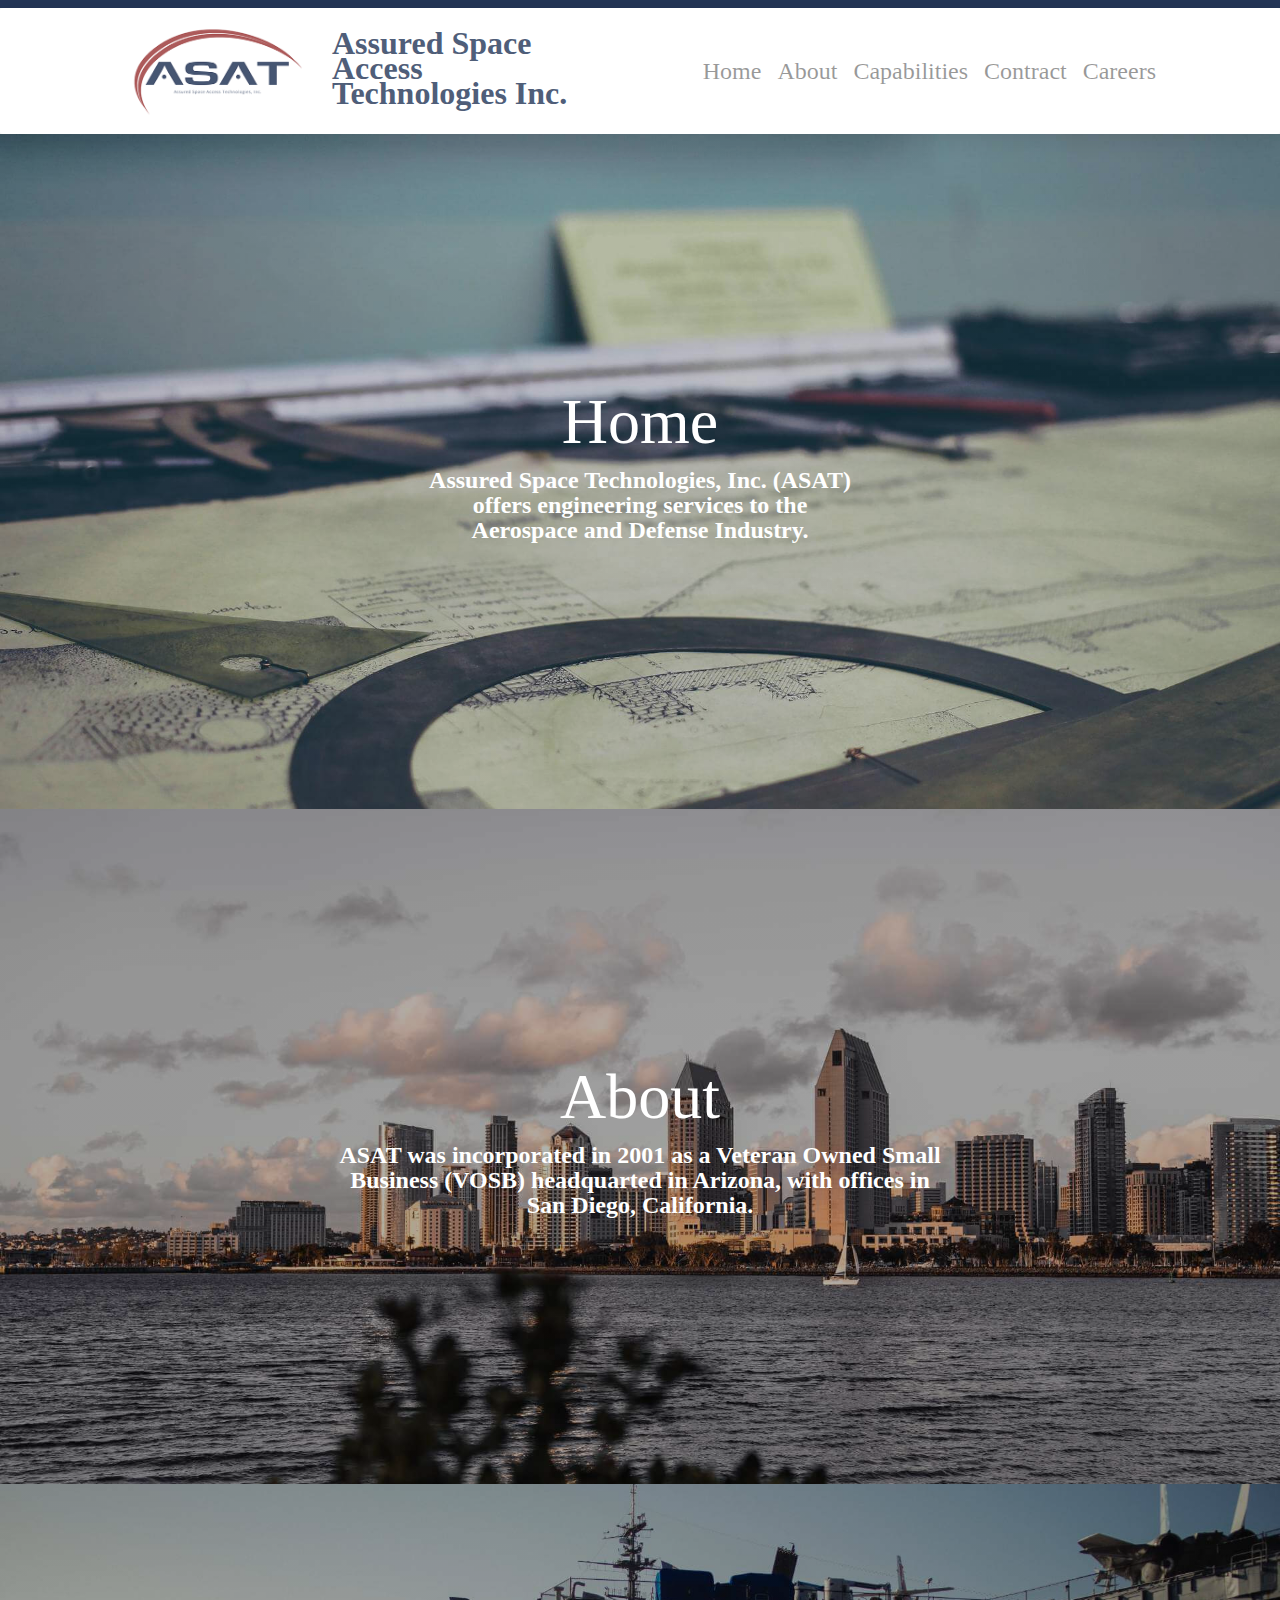
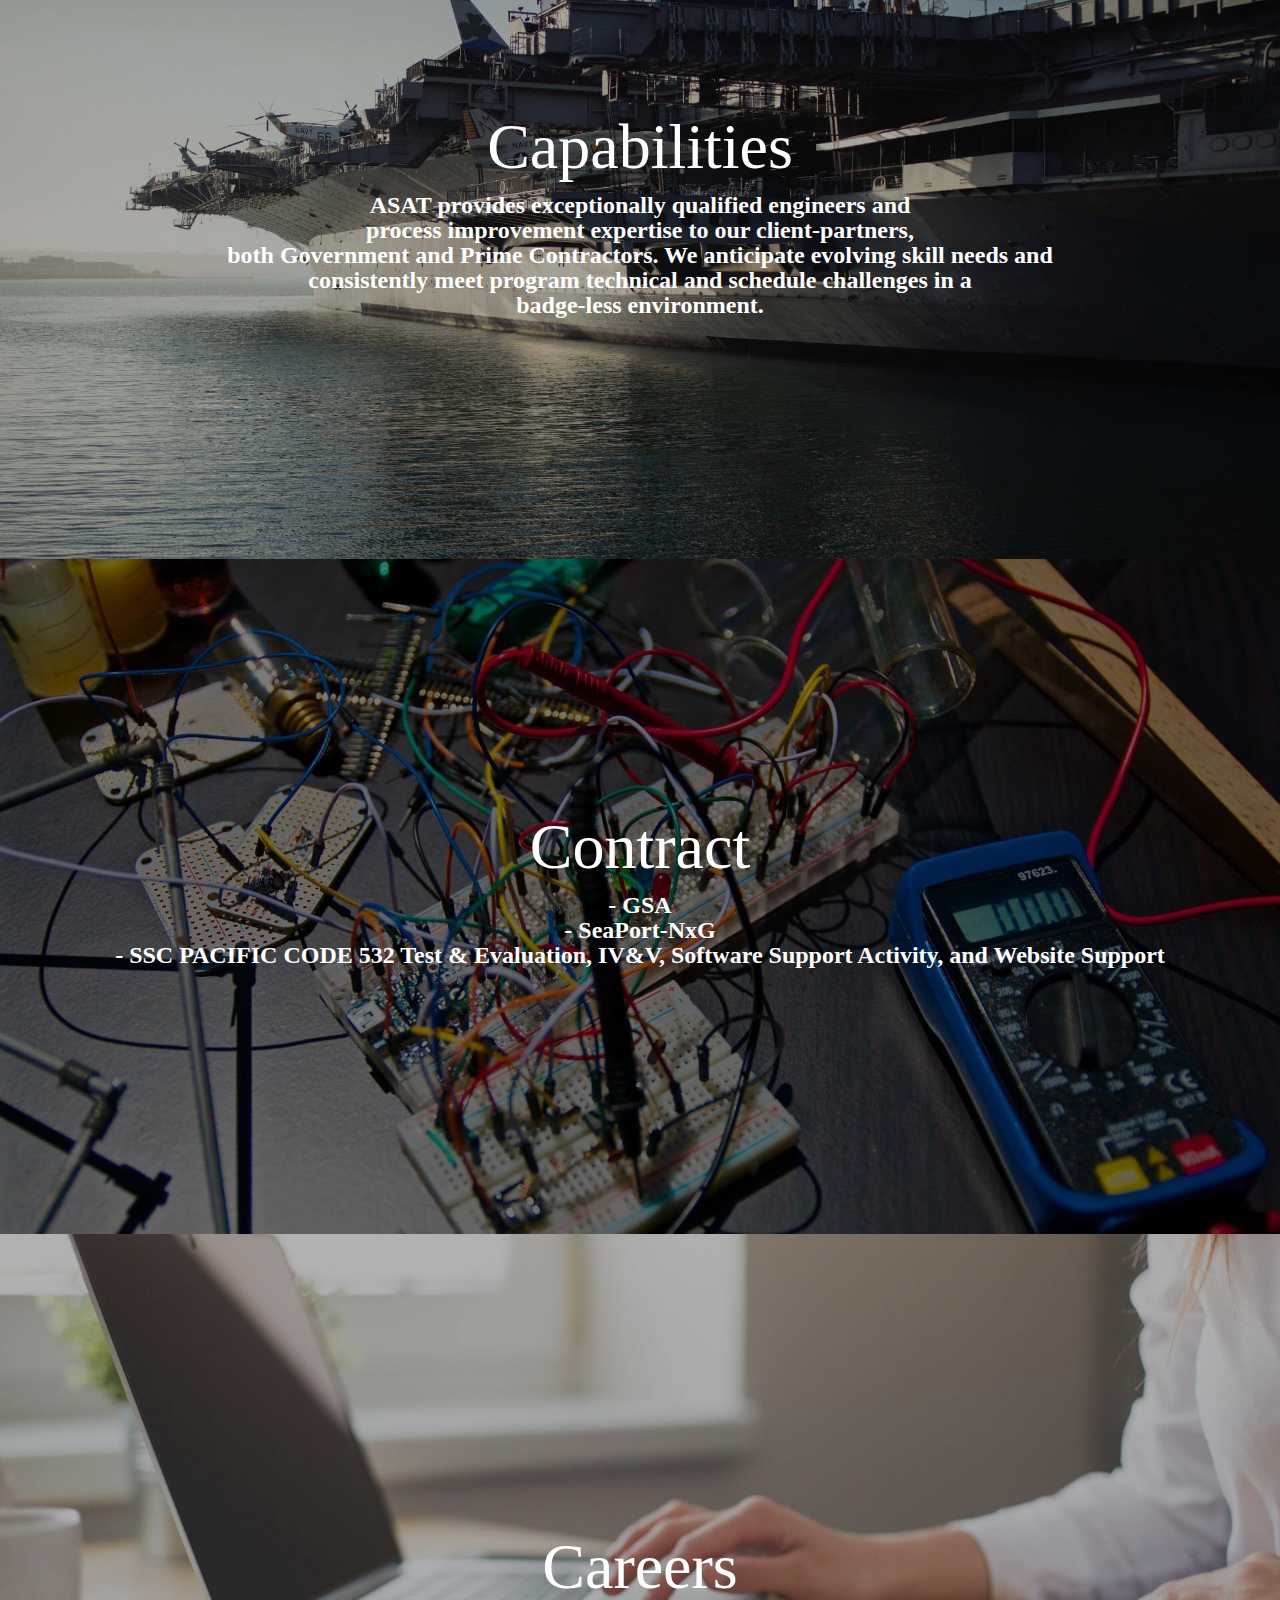
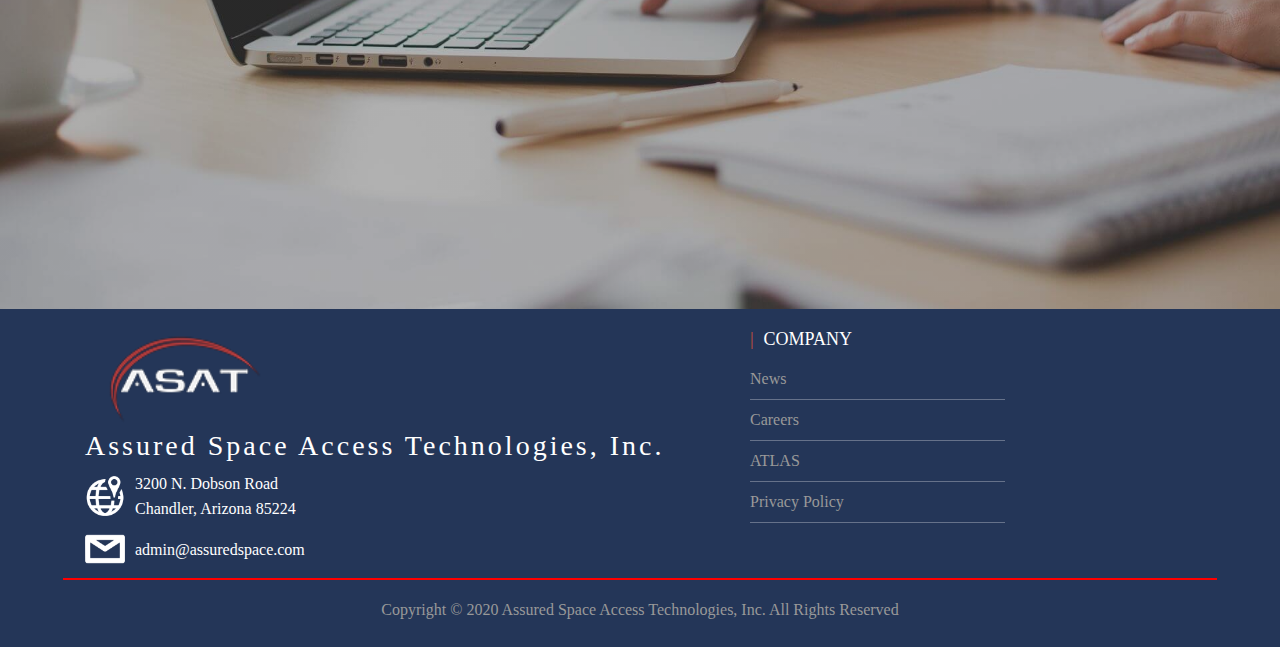
<file: index.html>
<!DOCTYPE html>
<html lang="en">
<head>
  <meta charset="UTF-8">
  <meta name="viewport" content="width=device-width, initial-scale=1.0">
  <meta http-equiv="X-UA-Compatible" content="ie=edge">
  <meta name="description" content="Assured Space Technologies, Inc. Aerospace and Defense Industry">
  <link rel="icon" type="image" href="./favicon.ico" >
  <link rel="stylesheet" href="https://stackpath.bootstrapcdn.com/bootstrap/4.3.1/css/bootstrap.min.css" integrity="sha384-ggOyR0iXCbMQv3Xipma34MD+dH/1fQ784/j6cY/iJTQUOhcWr7x9JvoRxT2MZw1T" crossorigin="anonymous">
  <link href="https://fonts.googleapis.com/css?family=Open+Sans+Condensed:300,700&display=swap" rel="stylesheet">
  <link rel="stylesheet" type="text/css" href="index.css" >
  <link href="https://fonts.googleapis.com/css?family=Alegreya+Sans&display=swap" rel="stylesheet">
  <title>Home | Assured Space Access Technologies Inc.</title>
</head>
<body>
  <!-- Navbar -->
  <hr class="hr-header">
  <nav class="navbar navbar-expand-lg navbar-light">
    <a class="navbar-brand" href="#">
      <img src="asat 2015.png" width="200px" height="100%" class="d-inline-block align-top" alt="asat-logo">
    </a>
    <p class="company-name">Assured Space Access Technologies Inc.</p>
      <button class="navbar-toggler" type="button" data-toggle="collapse" data-target="#navbarText" aria-controls="navbarText" aria-expanded="false" aria-label="Toggle navigation">
        <span class="navbar-toggler-icon"></span>
      </button>
      <div class="collapse navbar-collapse" id="navbarText">
        <ul class="navbar-nav ml-auto">
          <li class="nav-item">
            <a class="nav-link" href="./index.html">Home <span class="sr-only">(current)</span></a>
          </li>
          <li class="nav-item">
            <a class="nav-link" href="./about.html">About</a>
          </li>
          <li class="nav-item">
            <a class="nav-link" href="./capabilities.html">Capabilities</a>
          </li>
          <li class="nav-item">
            <a class="nav-link" href="./contracts.html">Contract</a>
          </li>
          <li class="nav-item">
            <a class="nav-link" href="./careers.html">Careers</a>
          </li>
        </ul>
      </div>
  </nav>
  <!-- Landing Page -->
  <section class="home">
    <a href="./index.html"><h1 class="title">Home</h1></a>
    <p>
      Assured Space Technologies, Inc.
      (ASAT) <br> offers engineering services to the <br>
      Aerospace and Defense Industry.
    </p>
  </section>
  <section class="about">
    <a href="./about.html"><h1>About</h1></a>
    <p>
      ASAT was incorporated in 2001 as a Veteran Owned Small <br>
      Business (VOSB) headquarted in Arizona, with offices in <br>
      San Diego, California.
    </p>
  </section>
  <section class="capabilities">
    <a href="./capabilities.html"><h1>Capabilities</h1></a>
    <p>
      ASAT provides exceptionally qualified engineers and <br>
      process improvement expertise to our client-partners, <br>
      both Government and Prime Contractors. We anticipate evolving skill needs and <br>
      consistently meet program technical and schedule challenges in a <br>
      badge-less environment.
    </p>
  </section>
  <section class="contracts">
    <a href="./contracts.html"><h1>Contract</h1></a>
    <p>
      - GSA <br>
      - SeaPort-NxG <br>
      - SSC PACIFIC CODE 532 Test & Evaluation, IV&V, Software Support Activity, and Website Support
    </p>
  </section>
  <section class="careers">
    <a href="./careers.html"><h1>Careers</h1></a>
  </section>
  <!-- Footer -->
  <footer>
    <div class="footer-top">
      <div class="container">
        <div class="row">
          <div class="col-md-7 col-sm-6 col-xs-12 segment-one">
            <img src="asat_2015-layer 1.png" width="200px" height="100px" class="d-inline-block align-top" alt="alternate-asat-logo">
            <h3>Assured Space Access Technologies, Inc.</h3>
            <p class="address"> 
              <img class="location" src="./worldwide-location-128.png" alt="location">3200 N. Dobson Road
              <br>
              Chandler, Arizona 85224
            </p>
            <p> 
              <img class="envelope" src="./email-12-128.png" alt="email"> admin@assuredspace.com
            </p>
          </div>
          <div class="col-md-3 col-sm-6 col-xs-12 segment-two">
              <h2>Company</h2>
              <ul>
                <li><a href="./news.html">News</a></li>
                <li><a href="./careers.html">Careers</a></li>
                <li><a href="https://www.atlasground.com/">ATLAS</a></li>
                <li><a href="./privacypolicy.html">Privacy Policy</a></li>
              </ul>
          </div>
          <!-- <div class="col-md-2 col-sm-6 col-xs-12 segment-three">
            <p>Please follow us at the following links.</p>
            <a href="https://www.facebook.com/assuredspace/"><img class="facebook" src="./facebook-3-128.png" alt="facebook"></a>
            <a href=""><img class="instagram-icon" src="./instagram-3-128.png" alt="instagram"> </a>
            <a href="https://www.linkedin.com/company/assured-space-access-technologies-inc/"><img class="linkedin-icon" src="./linkedin-3-128.png" alt="linkedin"></a>
          </div> -->
        </div>
      </div>
      <hr>
        <h6>Copyright &copy 2020 Assured Space Access Technologies, Inc. All Rights Reserved</h6>
    </div>
  </footer>
  <!-- Bootstrap Links -->
  <script src="https://code.jquery.com/jquery-3.3.1.slim.min.js" integrity="sha384-q8i/X+965DzO0rT7abK41JStQIAqVgRVzpbzo5smXKp4YfRvH+8abtTE1Pi6jizo" crossorigin="anonymous"></script>
  <script src="https://cdnjs.cloudflare.com/ajax/libs/popper.js/1.14.7/umd/popper.min.js" integrity="sha384-UO2eT0CpHqdSJQ6hJty5KVphtPhzWj9WO1clHTMGa3JDZwrnQq4sF86dIHNDz0W1" crossorigin="anonymous"></script>
  <script src="https://stackpath.bootstrapcdn.com/bootstrap/4.3.1/js/bootstrap.min.js" integrity="sha384-JjSmVgyd0p3pXB1rRibZUAYoIIy6OrQ6VrjIEaFf/nJGzIxFDsf4x0xIM+B07jRM" crossorigin="anonymous"></script>
</body>
</html>
</file>
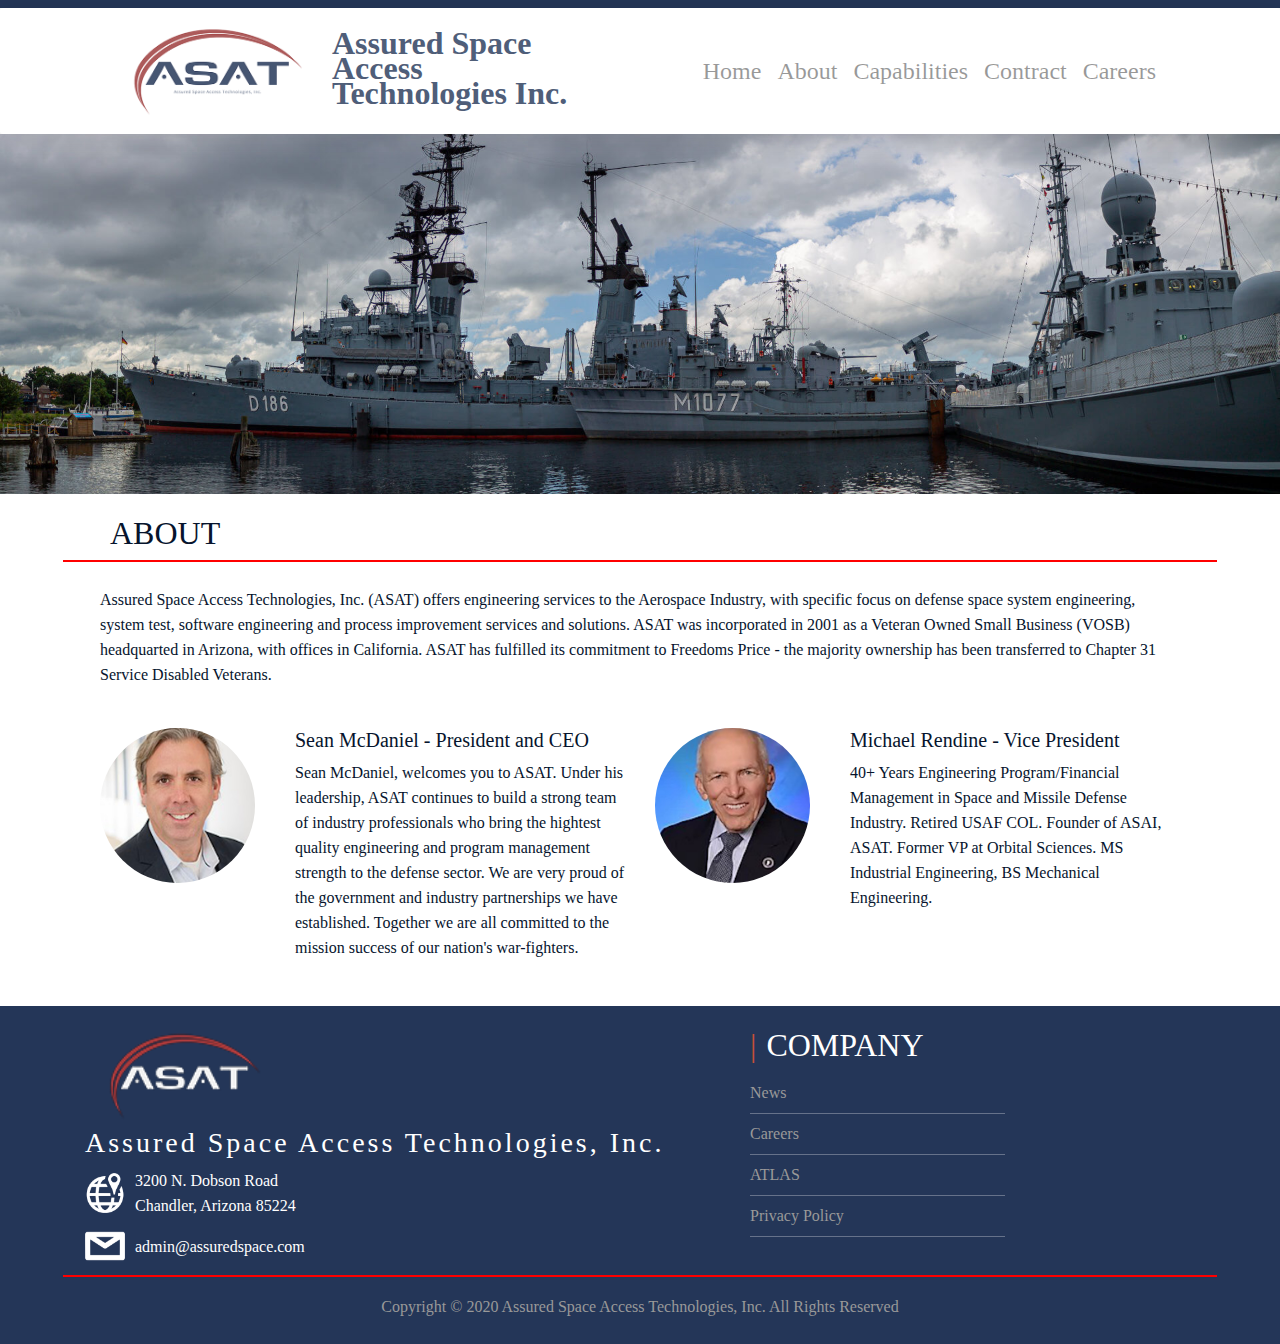
<file: about.html>
<!DOCTYPE html>
<html lang="en">
<head>
  <meta charset="UTF-8">
  <meta name="viewport" content="width=device-width, initial-scale=1.0">
  <meta http-equiv="X-UA-Compatible" content="ie=edge">
  <meta name="about" content="ASAT was incorporated in 2001 as a Veteran Owned Small Business">
  <link rel="icon" type="image" href="./favicon.ico" >
  <link rel="stylesheet" href="https://stackpath.bootstrapcdn.com/bootstrap/4.3.1/css/bootstrap.min.css" integrity="sha384-ggOyR0iXCbMQv3Xipma34MD+dH/1fQ784/j6cY/iJTQUOhcWr7x9JvoRxT2MZw1T" crossorigin="anonymous">
  <link rel="stylesheet" href="./about.css">
  <link href="https://fonts.googleapis.com/css?family=Alegreya+Sans:300,400,500,700&display=swap" rel="stylesheet">  
  <title>About | ASAT</title>
</head>
<body>
  <hr class="hr-header">
  <nav class="navbar navbar-expand-lg navbar-light">
      <a class="navbar-brand" href="#">
        <img src="asat 2015.png" width="200px" height="100%" class="d-inline-block align-top" alt="asat-logo">
      </a>
      <p class="company-name">Assured Space Access Technologies Inc.</p>
        <button class="navbar-toggler" type="button" data-toggle="collapse" data-target="#navbarText" aria-controls="navbarText" aria-expanded="false" aria-label="Toggle navigation">
          <span class="navbar-toggler-icon"></span>
        </button>
        <div class="collapse navbar-collapse" id="navbarText">
          <ul class="navbar-nav ml-auto">
            <li class="nav-item">
              <a class="nav-link" href="./index.html">Home <span class="sr-only">(current)</span></a>
            </li>
            <li class="nav-item">
              <a class="nav-link" href="./about.html">About</a>
            </li>
            <li class="nav-item">
              <a class="nav-link" href="./capabilities.html">Capabilities</a>
            </li>
            <li class="nav-item">
              <a class="nav-link" href="./contracts.html">Contract</a>
            </li>
            <li class="nav-item">
              <a class="nav-link" href="./careers.html">Careers</a>
            </li>
          </ul>
          
        </div>
  </nav>

  <section id="top-photo">
   
  </section>
    <div class="row row-one">
      <div class="col">
        <h2 class="title">ABOUT</h2>
      </div>
    </div>
    <hr>
    <div class="row row-two">
      <div class="col">
        <p class="history">
          Assured Space Access Technologies, Inc. (ASAT) offers engineering services to the Aerospace Industry, with specific focus on defense space system engineering, system test, software engineering and process improvement services and solutions.
      
        
          ASAT was incorporated in 2001 as a Veteran Owned Small Business (VOSB) headquarted in Arizona, with offices in California. ASAT has fulfilled its commitment to Freedoms Price - the majority ownership has been transferred to Chapter 31 Service Disabled Veterans.
        </p>
      </div>
    </div>
  
    <div class="row image-row">
      <div class="col col-md-2">
        <img src="./sean-mcdaniels-web.jpg" alt="sean-mcdaniel" class="ceo img-fluid">

      </div>
      <div class="col col-md-4">
        <h5 class="title">Sean McDaniel - President and CEO</h5>
        <p class="bio">
          Sean McDaniel, welcomes you to ASAT. Under his leadership, ASAT continues to build a strong team of industry professionals who bring the hightest quality engineering and program management strength to the defense sector. We are very proud of the government and industry partnerships we have established. Together we are all committed to the mission success of our nation's war-fighters.
        </p>
      </div>
      <div class="col col-md-2">
        <img src="./mike-rendine-web.jpg" alt="michael-rendine" class="vp img-fluid">
      </div>
      <div class="col col-md-4">
        <h5 class="title">Michael Rendine - Vice President</h5>
        <p class="bio">
          40+ Years Engineering Program/Financial Management in Space and Missile Defense Industry. Retired USAF COL. Founder of ASAI, ASAT. Former VP at Orbital Sciences. MS Industrial Engineering, BS Mechanical Engineering.
        </p>
      </div>
    </div>
  </div>
  <!-- Footer -->
  <footer>
    <div class="footer-top">
      <div class="container">
        <div class="row">
          <div class="col-md-7 col-sm-6 col-xs-12 segment-one">
            <img src="asat_2015-layer 1.png" width="200px" height="100px" class="d-inline-block align-top" alt="alternate-asat-logo">
            <h3>Assured Space Access Technologies, Inc.</h3>
            <p class="address"> 
              <img class="location" src="./worldwide-location-128.png" alt="location">3200 N. Dobson Road
              <br>
              Chandler, Arizona 85224
            </p>
            <p> 
              <img class="envelope" src="./email-12-128.png" alt="email"> admin@assuredspace.com
            </p>
          </div>
          <div class="col-md-3 col-sm-6 col-xs-12 segment-two">
              <h2>Company</h2>
              <ul>
                <li><a href="./news.html">News</a></li>
                <li><a href="./careers.html">Careers</a></li>
                <li><a href="https://www.atlasground.com/">ATLAS</a></li>
                <li><a href="./privacypolicy.html">Privacy Policy</a></li>
              </ul>
          </div>
          <!-- <div class="col-md-2 col-sm-6 col-xs-12 segment-three">
            <p>Please follow us at the following links.</p>
            <a href="https://www.facebook.com/assuredspace/"><img class="fb-icon" src="./facebook-3-128.png" alt="facebook"></a>
            <a href=""><img class="instagram-icon" src="./instagram-3-128.png" alt="instagram"> </a>
            <a href="https://www.linkedin.com/company/assured-space-access-technologies-inc/"><img class="linkedin-icon" src="./linkedin-3-128.png" alt="linkedin"></a>
          </div> -->
        </div>
      </div>
      <hr>
        <h6>Copyright &copy 2020 Assured Space Access Technologies, Inc. All Rights Reserved</h6>
    </div>
  </footer>

  <script src="https://code.jquery.com/jquery-3.3.1.slim.min.js" integrity="sha384-q8i/X+965DzO0rT7abK41JStQIAqVgRVzpbzo5smXKp4YfRvH+8abtTE1Pi6jizo" crossorigin="anonymous"></script>
  <script src="https://cdnjs.cloudflare.com/ajax/libs/popper.js/1.14.7/umd/popper.min.js" integrity="sha384-UO2eT0CpHqdSJQ6hJty5KVphtPhzWj9WO1clHTMGa3JDZwrnQq4sF86dIHNDz0W1" crossorigin="anonymous"></script>
  <script src="https://stackpath.bootstrapcdn.com/bootstrap/4.3.1/js/bootstrap.min.js" integrity="sha384-JjSmVgyd0p3pXB1rRibZUAYoIIy6OrQ6VrjIEaFf/nJGzIxFDsf4x0xIM+B07jRM" crossorigin="anonymous"></script>
</body>
</html>
</file>
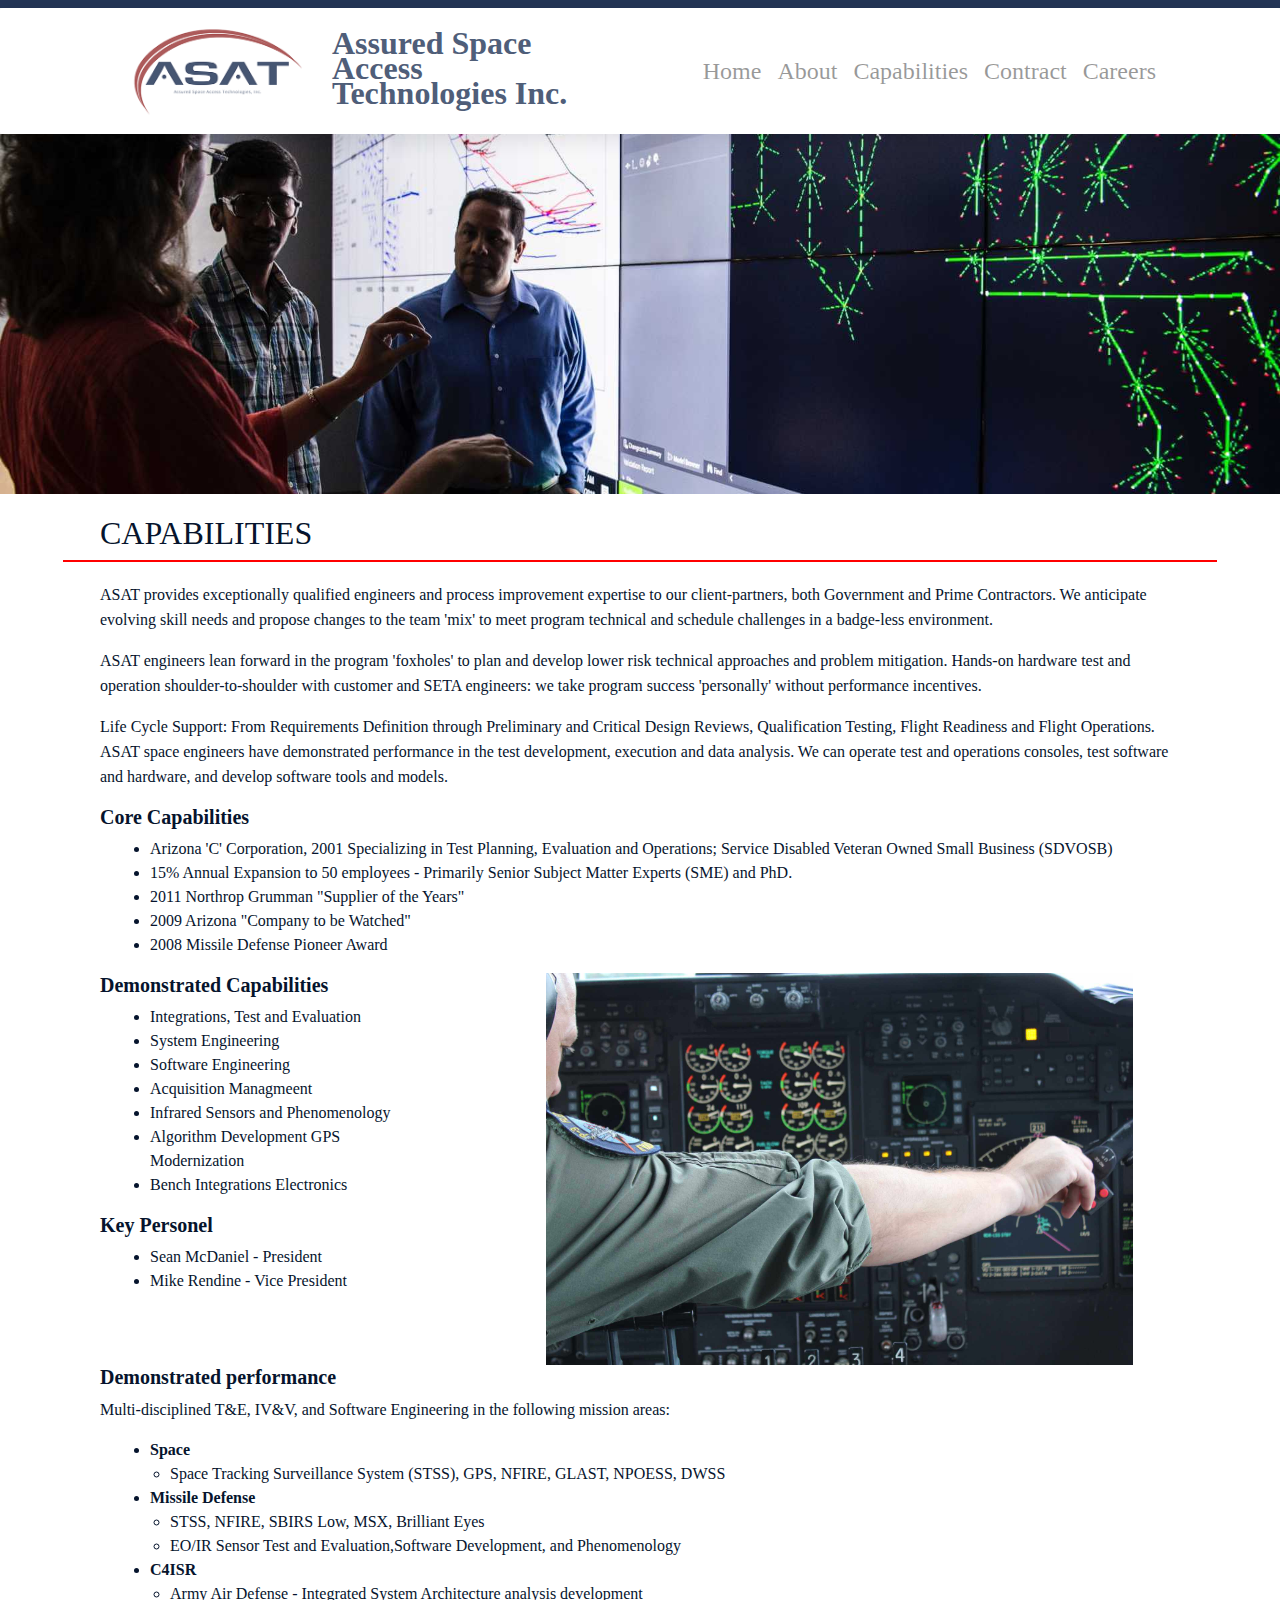
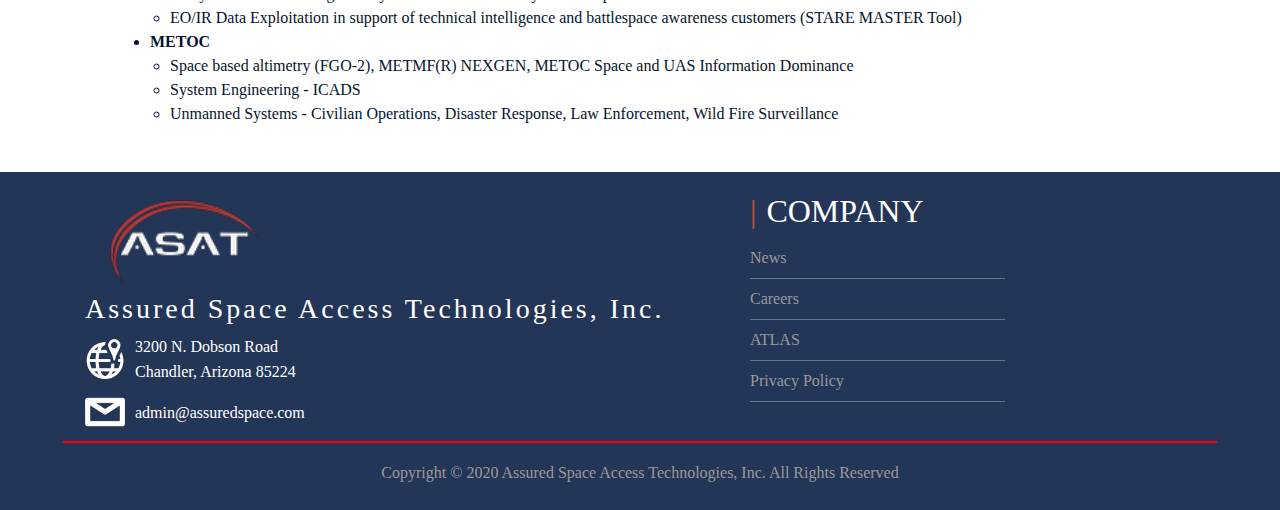
<file: capabilities.html>
<!DOCTYPE html>
<html lang="en">
<head>
  <meta charset="UTF-8">
  <meta name="viewport" content="width=device-width, initial-scale=1.0">
  <meta http-equiv="X-UA-Compatible" content="ie=edge">
  <meta name="capabilities" content="ASAT provides engineers and process improvement to Government">
  <link rel="icon" type="image" href="./favicon.ico" >
  <link rel="stylesheet" href="https://stackpath.bootstrapcdn.com/bootstrap/4.3.1/css/bootstrap.min.css" integrity="sha384-ggOyR0iXCbMQv3Xipma34MD+dH/1fQ784/j6cY/iJTQUOhcWr7x9JvoRxT2MZw1T" crossorigin="anonymous">
  <link rel="stylesheet" href="./capabilities.css">
  <link href="https://fonts.googleapis.com/css?family=Alegreya+Sans:300,400,500,700&display=swap" rel="stylesheet">  
  <title>Capabilities | ASAT</title>
</head>
<body>
  <hr class="hr-header">
  <nav class="navbar navbar-expand-lg navbar-light">
      <a class="navbar-brand" href="#">
        <img src="asat 2015.png" width="200px" height="100%" class="d-inline-block align-top" alt="asat-logo">
      </a>
      <p class="company-name">Assured Space Access Technologies Inc.</p>
        <button class="navbar-toggler" type="button" data-toggle="collapse" data-target="#navbarText" aria-controls="navbarText" aria-expanded="false" aria-label="Toggle navigation">
          <span class="navbar-toggler-icon"></span>
        </button>
        <div class="collapse navbar-collapse" id="navbarText">
          <ul class="navbar-nav ml-auto">
            <li class="nav-item">
              <a class="nav-link" href="./index.html">Home <span class="sr-only">(current)</span></a>
            </li>
            <li class="nav-item">
              <a class="nav-link" href="./about.html">About</a>
            </li>
            <li class="nav-item">
              <a class="nav-link" href="./capabilities.html">Capabilities</a>
            </li>
            <li class="nav-item">
              <a class="nav-link" href="./contracts.html">Contract</a>
            </li>
            <li class="nav-item">
              <a class="nav-link" href="./careers.html">Careers</a>
            </li>
          </ul>
          
        </div>
  </nav>

  <section id="top-photo">
   
  </section>
  
  <div class="row row-one">
    <div class="col">
      <h2 class="title">CAPABILITIES</h2>
    </div>
  </div>
  <hr>
  <div class="row row-two">
    <div class="col description">
      <p class="capabilities">
        ASAT provides exceptionally qualified engineers and process improvement expertise to our client-partners, both Government and Prime Contractors. We anticipate evolving skill needs and propose changes to the team 'mix' to meet program technical and schedule challenges in a badge-less environment.
      </p>
      <p class="capabilities">
        ASAT engineers lean forward in the program 'foxholes' to plan and develop lower risk technical approaches and problem mitigation. Hands-on hardware test and operation shoulder-to-shoulder with customer and SETA engineers: we take program success 'personally' without performance incentives.     
      </p>
      <p class="capabilities">
        Life Cycle Support: From Requirements Definition through Preliminary and Critical Design Reviews, Qualification Testing, Flight Readiness and Flight Operations. ASAT space engineers have demonstrated performance in the test development, execution and data analysis. We can operate test and operations consoles, test software and hardware, and develop software tools and models.      
      </p>
    </div>
  </div>
      
   
  <div class="row">
    <div class="col">
      <h5 class="subtitle"><strong>Core Capabilities</strong></h5>
      <h4 class=></h4>
        <ul class="listed-items">
          <li>Arizona 'C' Corporation, 2001 Specializing in Test Planning, Evaluation and Operations; Service Disabled Veteran Owned Small Business (SDVOSB)</li>
          <li>15% Annual Expansion to 50 employees - Primarily Senior Subject Matter Experts (SME) and PhD.</li>
          <li>2011 Northrop Grumman "Supplier of the Years"</li>
          <li>2009 Arizona "Company to be Watched"</li>
          <li> 2008 Missile Defense Pioneer Award</li>
        </ul>
    </div>
  </div>
  <div class="row capabilities-row">
    <div class="col-5">
        <h5 class="subtitle"><strong>Demonstrated Capabilities</strong></h5>
        <ul class="listed-items">
          <li>Integrations, Test and Evaluation</li>
          <li>System Engineering</li>
          <li>Software Engineering</li>
          <li>Acquisition Managmeent</li>
          <li>Infrared Sensors and Phenomenology</li>
          <li>Algorithm Development GPS Modernization</li>
          <li>Bench Integrations Electronics</li>
        </ul>
        <h5 class="subtitle"><strong>Key Personel</strong></h5>
          <ul class="listed-items">
            <li>Sean McDaniel - President</li>
            <li>Mike Rendine - Vice President</li>
          </ul>
    </div>
    <div class="col-7">
      <img src="./capabilities-body.jpg" alt="cockpit" class="side-photo img-fluid">
    </div>
  </div>  
  
  
  <div class="row last-row">
    <div class="col">
        <h5 class="subtitle"><strong>Demonstrated performance</strong></h5>
  
      <p class="sub-capabilities">Multi-disciplined T&E, IV&V, and Software Engineering in the following mission areas:</p>
      <ul class="listed-items">
        <li><strong>Space</strong></li>
          <ul class="nested-list">
            <li>Space Tracking Surveillance System (STSS), GPS, NFIRE, GLAST, NPOESS, DWSS</li>
          </ul>
        <li><strong>Missile Defense</strong></li>
          <ul class="nested-list">
            <li>STSS, NFIRE, SBIRS Low, MSX, Brilliant Eyes</li>
            <li>EO/IR Sensor Test and Evaluation,Software Development, and Phenomenology</li>
          </ul>
        <li><strong>C4ISR</strong></li>
          <ul class="nested-list">
            <li>Army Air Defense - Integrated System Architecture analysis development</li>
            <li>EO/IR Data Exploitation in support of technical intelligence and battlespace awareness customers (STARE MASTER Tool)</li>
          </ul>
        <li><strong>METOC</strong></li>
          <ul class="nested-list">
            <li>Space based altimetry (FGO-2), METMF(R) NEXGEN, METOC Space and UAS Information Dominance</li>
            <li>System Engineering - ICADS</li>
            <li>Unmanned Systems - Civilian Operations, Disaster Response, Law Enforcement, Wild Fire Surveillance</li>
          </ul>
      </ul>
    </div>
  </div>
  <!-- Footer -->
  <footer>
    <div class="footer-top">
      <div class="container">
        <div class="row">
          <div class="col-md-7 col-sm-6 col-xs-12 segment-one">
            <img src="asat_2015-layer 1.png" width="200px" height="100px" class="d-inline-block align-top" alt="alternate-asat-logo">
            <h3>Assured Space Access Technologies, Inc.</h3>
            <p class="address"> 
              <img class="location" src="./worldwide-location-128.png" alt="location">3200 N. Dobson Road
              <br>
              Chandler, Arizona 85224
            </p>
            <p> 
              <img class="envelope" src="./email-12-128.png" alt="email"> admin@assuredspace.com
            </p>
          </div>
          <div class="col-md-3 col-sm-6 col-xs-12 segment-two">
              <h2>Company</h2>
              <ul>
                <li><a href="./news.html">News</a></li>
                <li><a href="./careers.html">Careers</a></li>
                <li><a href="https://www.atlasground.com/">ATLAS</a></li>
                <li><a href="./privacypolicy.html">Privacy Policy</a></li>
              </ul>
          </div>
          <!-- <div class="col-md-2 col-sm-6 col-xs-12 segment-three">
            <p>Please follow us at the following links.</p>
            <a href="https://www.facebook.com/assuredspace/"><img class="fb-icon" src="./facebook-3-128.png" alt="Facebook"></a>
            <a href=""><img class="instagram-icon" src="./instagram-3-128.png" alt="Instagram"> </a>
            <a href="https://www.linkedin.com/company/assured-space-access-technologies-inc/"><img class="linkedin-icon" src="./linkedin-3-128.png" alt="LinkedIn"></a>
          </div> -->
        </div>
      </div>
      <hr>
        <h6>Copyright &copy 2020 Assured Space Access Technologies, Inc. All Rights Reserved</h6>
    </div>
  </footer>

  <script src="https://code.jquery.com/jquery-3.3.1.slim.min.js" integrity="sha384-q8i/X+965DzO0rT7abK41JStQIAqVgRVzpbzo5smXKp4YfRvH+8abtTE1Pi6jizo" crossorigin="anonymous"></script>
  <script src="https://cdnjs.cloudflare.com/ajax/libs/popper.js/1.14.7/umd/popper.min.js" integrity="sha384-UO2eT0CpHqdSJQ6hJty5KVphtPhzWj9WO1clHTMGa3JDZwrnQq4sF86dIHNDz0W1" crossorigin="anonymous"></script>
  <script src="https://stackpath.bootstrapcdn.com/bootstrap/4.3.1/js/bootstrap.min.js" integrity="sha384-JjSmVgyd0p3pXB1rRibZUAYoIIy6OrQ6VrjIEaFf/nJGzIxFDsf4x0xIM+B07jRM" crossorigin="anonymous"></script>
</body>
</html>
</file>
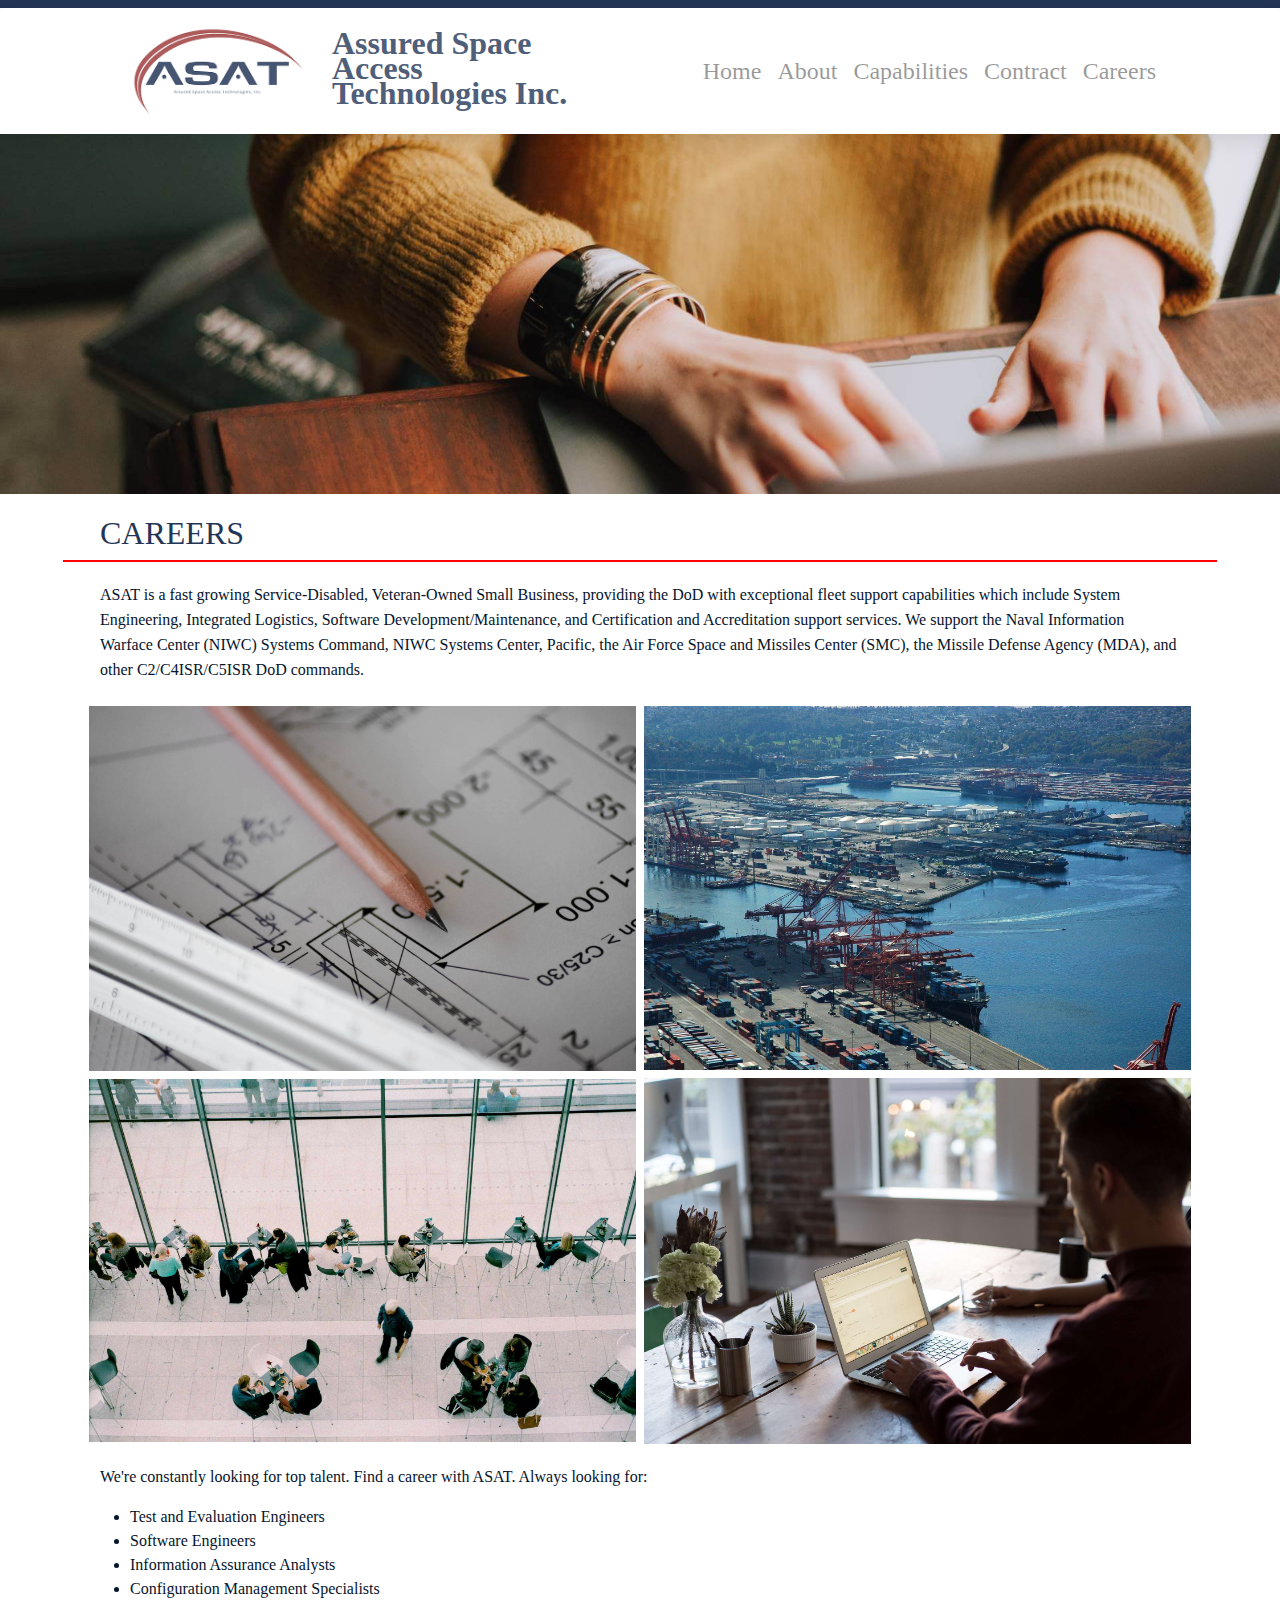
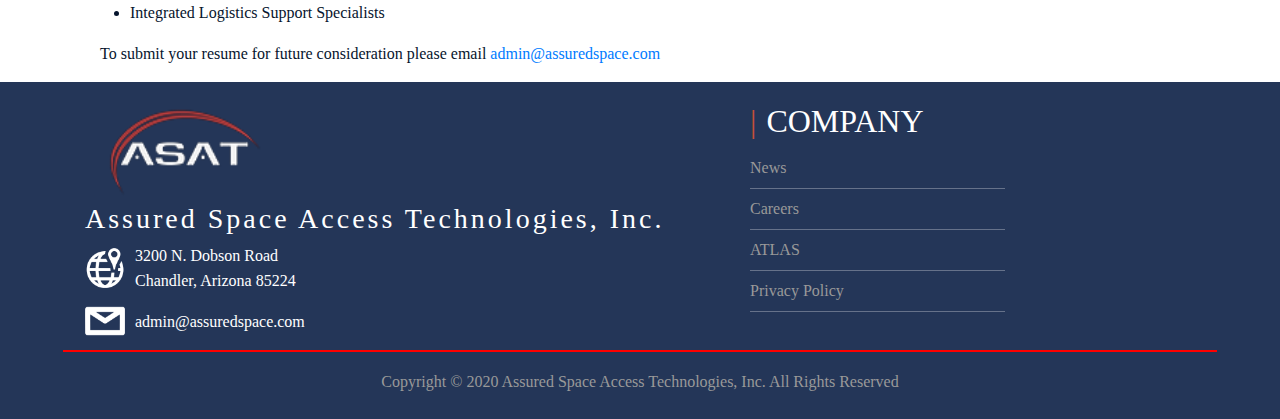
<file: careers.html>
<!DOCTYPE html>
<html lang="en">
<head>
  <meta charset="UTF-8">
  <meta name="viewport" content="width=device-width, initial-scale=1.0">
  <meta http-equiv="X-UA-Compatible" content="ie=edge">
  <meta name="careers" content="Assured Space Technologies, Inc. Aerospace and Defense Industry">
  <link rel="icon" type="image" href="./favicon.ico" >
  <link rel="stylesheet" href="https://stackpath.bootstrapcdn.com/bootstrap/4.3.1/css/bootstrap.min.css" integrity="sha384-ggOyR0iXCbMQv3Xipma34MD+dH/1fQ784/j6cY/iJTQUOhcWr7x9JvoRxT2MZw1T" crossorigin="anonymous">
  <link rel="stylesheet" href="./careers.css">
  <link href="https://fonts.googleapis.com/css?family=Alegreya+Sans:300,400,500,700&display=swap" rel="stylesheet">
  <title>Careers | ASAT</title>
</head>
<body>
  <hr class="hr-header">
  <nav class="navbar navbar-expand-lg navbar-light">
      <a class="navbar-brand" href="#">
        <img src="asat 2015.png" width="200px" height="100%" class="d-inline-block align-top" alt="asat-logo">
      </a>
      <p class="company-name">Assured Space Access Technologies Inc.</p>
        <button class="navbar-toggler" type="button" data-toggle="collapse" data-target="#navbarText" aria-controls="navbarText" aria-expanded="false" aria-label="Toggle navigation">
          <span class="navbar-toggler-icon"></span>
        </button>
        <div class="collapse navbar-collapse" id="navbarText">
          <ul class="navbar-nav ml-auto">
            <li class="nav-item">
              <a class="nav-link" href="./index.html">Home <span class="sr-only">(current)</span></a>
            </li>
            <li class="nav-item">
              <a class="nav-link" href="./about.html">About</a>
            </li>
            <li class="nav-item">
              <a class="nav-link" href="./capabilities.html">Capabilities</a>
            </li>
            <li class="nav-item">
              <a class="nav-link" href="./contracts.html">Contract</a>
            </li>
            <li class="nav-item">
              <a class="nav-link" href="./careers.html">Careers</a>
            </li>
          </ul>
        </div>
  </nav>
  

  <section id="top-photo">
   
  </section>

  <div class="row row-one">
    <div class="col">
      <h2 class="title">CAREERS</h2>
    </div>
  </div>
  <hr>
  <div class="row row-two">
    <div class="col description">
      <p class="careers">
          ASAT is a fast growing Service-Disabled, Veteran-Owned Small Business, providing the DoD with exceptional fleet support capabilities which include System Engineering, Integrated Logistics, Software Development/Maintenance, and Certification and Accreditation support services. We support the Naval Information Warface Center (NIWC) Systems Command, NIWC Systems Center, Pacific, the Air Force Space and Missiles Center (SMC), the Missile Defense Agency (MDA), and other C2/C4ISR/C5ISR DoD commands.
      </p>
    </div>
  </div>
  <div class="row brick-row">
    <div class="col brick-col brick-col-left">
      <img src="./careers-body1.jpg" style="width:100%" alt="" class="jobs">
      <img src="./careers-body2.jpg" alt="" style="width:100%" class="jobs">
    </div>
    <div class="col brick-col brick-col-right">
    <img src="./careers-body3.jpg" alt="" style="width:100%" class="jobs">
    <img src="./careers-body4.jpg" alt="" style="width:100%" class="jobs">
    </div>
  </div>
  <div class="row row-two">
    <div class="col description">
      <p class="careers">
        We're constantly looking for top talent. Find a career with ASAT. Always looking for: 
      </p>
      <ul class="listed-items">
        <li>Test and Evaluation Engineers</li>
        <li>Software Engineers</li>
        <li>Information Assurance Analysts</li>
        <li>Configuration Management Specialists</li>
        <li>Integrated Logistics Support Specialists</li>
      </ul>
      <p class="careers">To submit your resume for future consideration please email <a href = "mailto: admin@assuredspace.com">admin@assuredspace.com</a></p>
      
    </div>
  </div>
  <!-- Footer -->
  <footer>
    <div class="footer-top">
      <div class="container">
        <div class="row">
          <div class="col-md-7 col-sm-6 col-xs-12 segment-one">
            <img src="asat_2015-layer 1.png" width="200px" height="100px" class="d-inline-block align-top" alt="alternate-asat-logo">
            <h3>Assured Space Access Technologies, Inc.</h3>
            <p class="address"> 
              <img class="location" src="./worldwide-location-128.png" alt="location">3200 N. Dobson Road
              <br>
              Chandler, Arizona 85224
            </p>
            <p> 
              <img class="envelope" src="./email-12-128.png" alt="email"> admin@assuredspace.com
            </p>
          </div>
          <div class="col-md-3 col-sm-6 col-xs-12 segment-two">
              <h2>Company</h2>
              <ul>
                <li><a href="./news.html">News</a></li>
                <li><a href="./careers.html">Careers</a></li>
                <li><a href="https://www.atlasground.com/">ATLAS</a></li>
                <li><a href="./privacypolicy.html">Privacy Policy</a></li>
              </ul>
          </div>
          <!-- <div class="col-md-2 col-sm-6 col-xs-12 segment-three">
            <p>Please follow us at the following links.</p>
            <a href="https://www.facebook.com/assuredspace/"><img class="fb-icon" src="./facebook-3-128.png" alt="facebook"></a>
            <a href=""><img class="instagram-icon" src="./instagram-3-128.png" alt="instagram"> </a>
            <a href="https://www.linkedin.com/company/assured-space-access-technologies-inc/"><img class="linkedin-icon" src="./linkedin-3-128.png" alt="linkedin"></a>
          </div> -->
        </div>
      </div>
      <hr>
        <h6>Copyright &copy 2020 Assured Space Access Technologies, Inc. All Rights Reserved</h6>
    </div>
  </footer>
  
    <script src="https://code.jquery.com/jquery-3.3.1.slim.min.js" integrity="sha384-q8i/X+965DzO0rT7abK41JStQIAqVgRVzpbzo5smXKp4YfRvH+8abtTE1Pi6jizo" crossorigin="anonymous"></script>
    <script src="https://cdnjs.cloudflare.com/ajax/libs/popper.js/1.14.7/umd/popper.min.js" integrity="sha384-UO2eT0CpHqdSJQ6hJty5KVphtPhzWj9WO1clHTMGa3JDZwrnQq4sF86dIHNDz0W1" crossorigin="anonymous"></script>
    <script src="https://stackpath.bootstrapcdn.com/bootstrap/4.3.1/js/bootstrap.min.js" integrity="sha384-JjSmVgyd0p3pXB1rRibZUAYoIIy6OrQ6VrjIEaFf/nJGzIxFDsf4x0xIM+B07jRM" crossorigin="anonymous"></script>
  </body>
  </html>
</file>
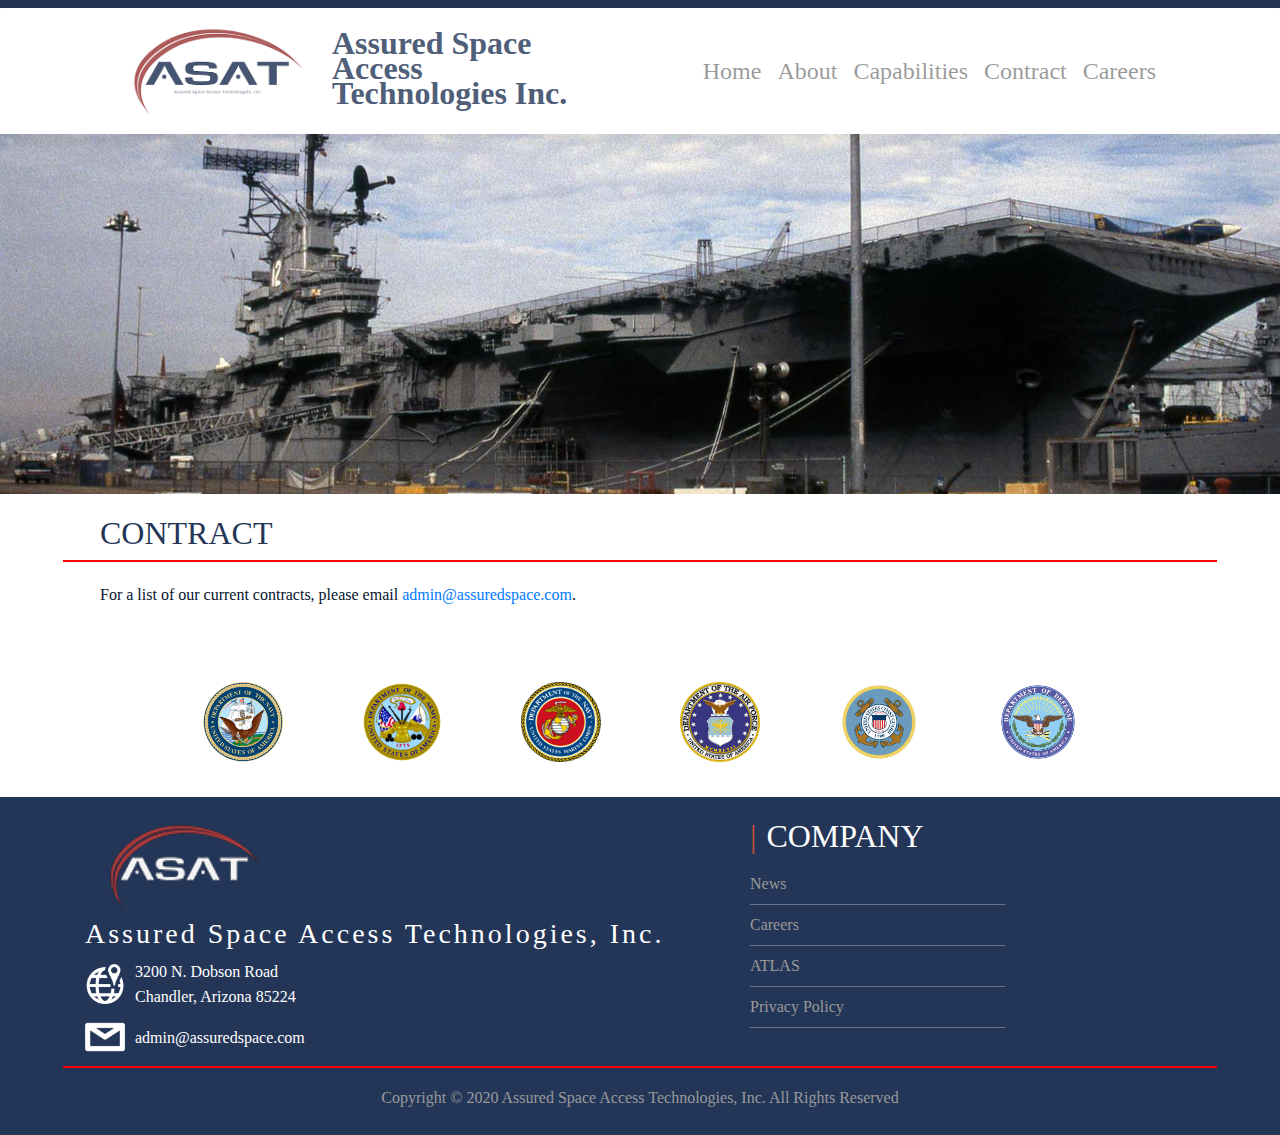
<file: contracts.html>
<!DOCTYPE html>
<html lang="en">
<head>
  <meta charset="UTF-8">
  <meta name="viewport" content="width=device-width, initial-scale=1.0">
  <meta http-equiv="X-UA-Compatible" content="ie=edge">
  <meta name="contracts" content="Assured Space Technologies, Inc. Aerospace and Defense Industry">
  <link rel="icon" type="image" href="./favicon.ico" >
  <link rel="stylesheet" href="https://stackpath.bootstrapcdn.com/bootstrap/4.3.1/css/bootstrap.min.css" integrity="sha384-ggOyR0iXCbMQv3Xipma34MD+dH/1fQ784/j6cY/iJTQUOhcWr7x9JvoRxT2MZw1T" crossorigin="anonymous">
  <link rel="stylesheet" href="./contracts.css">
  <link href="https://fonts.googleapis.com/css?family=Alegreya+Sans:300,400,500,700&display=swap" rel="stylesheet">
  <title>Contract | ASAT</title>
</head>
<body>
  <hr class="hr-header">
  <nav class="navbar navbar-expand-lg navbar-light">
      <a class="navbar-brand" href="#">
        <img src="asat 2015.png" width="200px" height="100%" class="d-inline-block align-top" alt="asat-logo">
      </a>
      <p class="company-name">Assured Space Access Technologies Inc.</p>
        <button class="navbar-toggler" type="button" data-toggle="collapse" data-target="#navbarText" aria-controls="navbarText" aria-expanded="false" aria-label="Toggle navigation">
          <span class="navbar-toggler-icon"></span>
        </button>
        <div class="collapse navbar-collapse" id="navbarText">
          <ul class="navbar-nav ml-auto">
            <li class="nav-item">
              <a class="nav-link" href="./index.html">Home <span class="sr-only">(current)</span></a>
            </li>
            <li class="nav-item">
              <a class="nav-link" href="./about.html">About</a>
            </li>
            <li class="nav-item">
              <a class="nav-link" href="./capabilities.html">Capabilities</a>
            </li>
            <li class="nav-item">
              <a class="nav-link" href="./contracts.html">Contract</a>
            </li>
            <li class="nav-item">
              <a class="nav-link" href="./careers.html">Careers</a>
            </li>
          </ul>
        </div>
  </nav>
  

  <section id="top-photo">
   
  </section>

  <div class="row row-one">
    <div class="col">
      <h2 class="title">CONTRACT</h2>
    </div>
  </div>
  <hr>
  <div class="row row-two">
    <div class="col">
      <p class="brief-description">For a list of our current contracts, please email <a href = "mailto: admin@assuredspace.com">admin@assuredspace.com</a>.
      </p>
    </div>
  </div>

  <!-- <div class="row contracts">
    <div class="col">
      <h5>Contract#: GS-10F-017AA Contractor: Assured Space Access Technologies <br>
          Address: 207 North Gilbert Road Gilbert Arizona 85234
      </h5>
    </div>
  </div> -->

  <!-- <div class="row listed-contracts">
    <div class="col">
      <h5><strong>Prime:</strong></h5>
      <ul class="listed-items">
        <li><strong>GSA</strong></li>
        <li><strong>Seaport-e</strong></li>
        <li><strong>N66001-12-D-0067</strong>- SSC PACIFIC CODE 532 Test & Evaluation, IV&V, Software Support Activity, and Website Support</li>
        <li><strong>N66001-13-D-0091</strong>- SSC PACIFIC CODE 535 Analysis and Test Engineering</li>
        <li><strong>N66001-15-D-0069</strong>- SSC PACIFIC Meteorological and Oceanographic (METOC) systems, Foreign Military Sales (FMS) systems, and Expeditionary and Joint Systems</li>
      </ul>
      <h5><strong>Subcontractor:</strong></h5>
      <ul class="listed-items">
        <li><strong>Northrop Grumman</strong></li>
          <ul class="nested-list">
            <li>Space Tracking Surveillance System (STSS) Demonstrators - Development, Operations and Sustainment</li>
          </ul>
        <li><strong>SAIC</strong></li>
          <ul class="nested-list">
            <li>SPAWAR Battlespace Awareness and Information Operations (PMW-120) System Engineering Support</li>
          </ul>
        <li><strong>SETAC</strong></li>
          <ul class="nested-list">
            <li>US Army Space and Missile Defense Command (SMDC) - System Engineering Technical Assistance Contract</li>
          </ul>
        <li><strong>Booz Allen Hamilton Engineering Services</strong></li>
          <ul class="nested-list">
            <li>EMERGING NAVIGATION TECHNOLOGIES FOR APPLICABILITY TO AIR AND SHIPBOARD C4ISR SYSTEM APPLICATIONS</li>
          </ul>
        <li><strong>ISPA Technology</strong></li>
          <ul class="nested-list">
            <li>SSC-PAC CODE 536 Command & Control (C2) Technology and Experimentation</li>
          </ul>
        <li><strong>VPSI, Inc.</strong></li>
          <ul class="nested-list">
            <li>Navy Communications Satellite Program Office, Engineering Support Contract</li>
          </ul>
      </ul>
    </div>
  </div> -->
  <br>
  <!-- <div class="row link-row">
    <div class="col">
      <h5><a href="">Assured Space Access Technologies GSA Schedule</a></h5>
    </div>
  </div> -->
  <div class="containter">
    <div class="row seals">
      <div class="col align-logos">
        <img class="image-responsive" src="./navy-seal.png" alt="Navy" width="80" height="80">
        <img class="image-responsive" src="./army-seal.png" alt="Army" width="80" height="80">
        <img class="image-responsive" src="./usmc-seal.png" alt="Marine Corps" width="80" height="80">
        <img class="image-responsive" src="./air-force-seal.png" alt="Air Force" width="80" height="80">
        <img class="image-responsive" src="./coast-guard-seal.png" alt="Coast Guard" width="80" height="80">
        <img class="image-responsive" src="./dod-seal.png" alt="DoD" width="80" height="80">
      </div>
    </div>
  </div>
  
  <!-- Footer -->
  <footer>
    <div class="footer-top">
      <div class="container">
        <div class="row">
          <div class="col-md-7 col-sm-6 col-xs-12 segment-one">
            <img src="asat_2015-layer 1.png" width="200px" height="100px" class="d-inline-block align-top" alt="alternate-asat-logo">
            <h3>Assured Space Access Technologies, Inc.</h3>
            <p class="address"> 
              <img class="location" src="./worldwide-location-128.png" alt="location">3200 N. Dobson Road
              <br>
              Chandler, Arizona 85224
            </p>
            <p> 
              <img class="envelope" src="./email-12-128.png" alt="email"> admin@assuredspace.com
            </p>
          </div>
          <div class="col-md-3 col-sm-6 col-xs-12 segment-two">
              <h2>Company</h2>
              <ul>
                <li><a href="./news.html">News</a></li>
                <li><a href="./careers.html">Careers</a></li>
                <li><a href="https://www.atlasground.com/">ATLAS</a></li>
                <li><a href="./privacypolicy.html">Privacy Policy</a></li>
              </ul>
          </div>
          <!-- <div class="col-md-2 col-sm-6 col-xs-12 segment-three">
            <p>Please follow us at the following links.</p>
            <a href="https://www.facebook.com/assuredspace/"><img class="fb-icon" src="./facebook-3-128.png" alt="Facebook"></a>
            <a href=""><img class="instagram-icon" src="./instagram-3-128.png" alt="Instagram"> </a>
            <a href="https://www.linkedin.com/company/assured-space-access-technologies-inc/"><img class="linkedin-icon" src="./linkedin-3-128.png" alt="LinkedIn"></a>
          </div> -->
        </div>
      </div>
      <hr>
        <h6>Copyright &copy 2020 Assured Space Access Technologies, Inc. All Rights Reserved</h6>
    </div>
  </footer>
  
    <script src="https://code.jquery.com/jquery-3.3.1.slim.min.js" integrity="sha384-q8i/X+965DzO0rT7abK41JStQIAqVgRVzpbzo5smXKp4YfRvH+8abtTE1Pi6jizo" crossorigin="anonymous"></script>
    <script src="https://cdnjs.cloudflare.com/ajax/libs/popper.js/1.14.7/umd/popper.min.js" integrity="sha384-UO2eT0CpHqdSJQ6hJty5KVphtPhzWj9WO1clHTMGa3JDZwrnQq4sF86dIHNDz0W1" crossorigin="anonymous"></script>
    <script src="https://stackpath.bootstrapcdn.com/bootstrap/4.3.1/js/bootstrap.min.js" integrity="sha384-JjSmVgyd0p3pXB1rRibZUAYoIIy6OrQ6VrjIEaFf/nJGzIxFDsf4x0xIM+B07jRM" crossorigin="anonymous"></script>
  </body>
  </html>
</file>
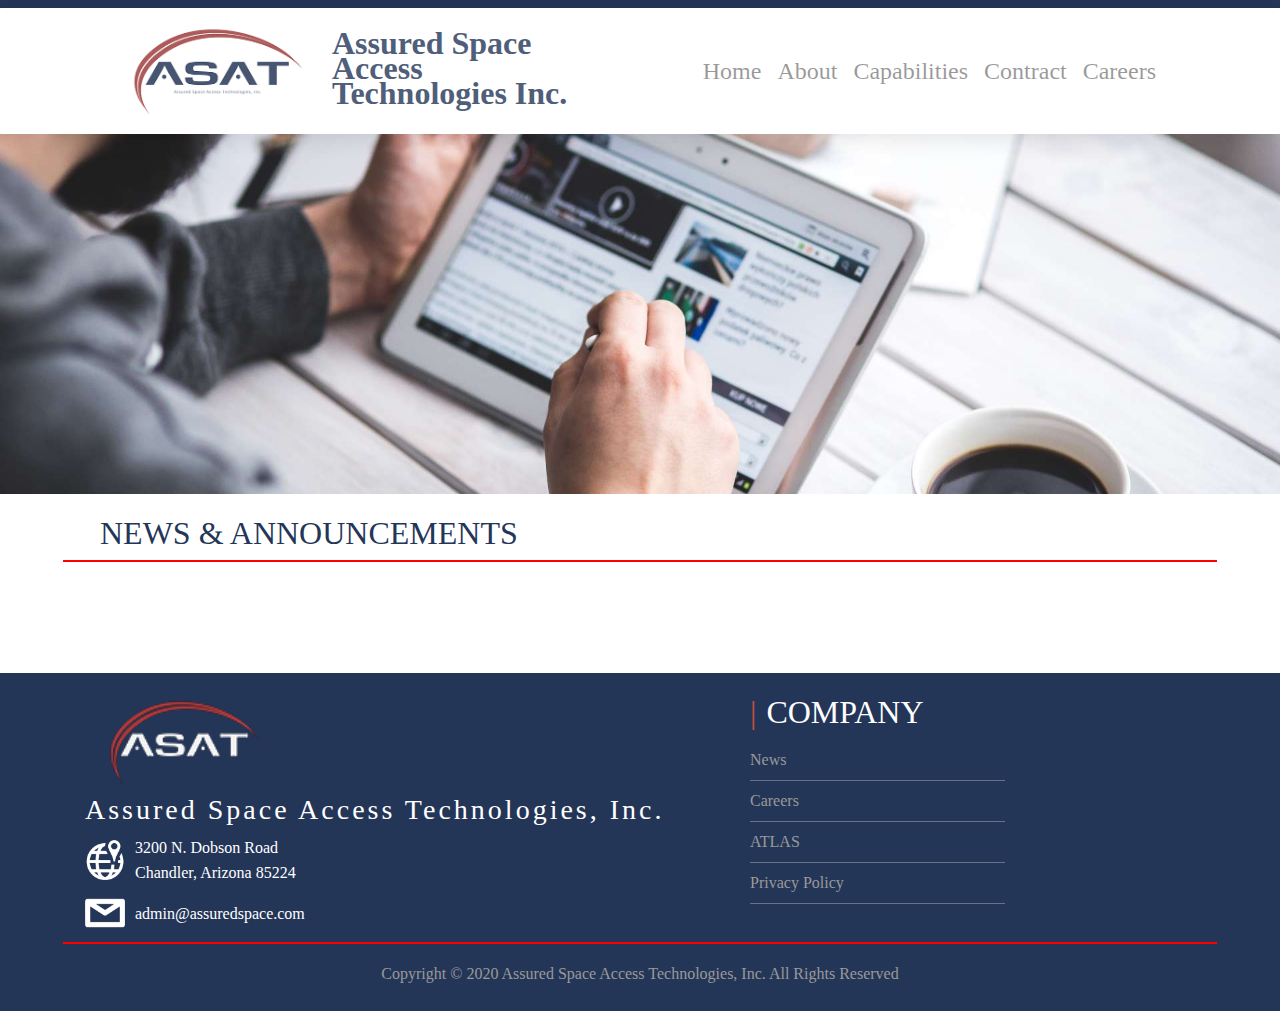
<file: news.html>
<!DOCTYPE html>
<html lang="en">
<head>
  <meta charset="UTF-8">
  <meta name="viewport" content="width=device-width, initial-scale=1.0">
  <meta http-equiv="X-UA-Compatible" content="ie=edge">
  <meta name="news" content="Assured Space Technologies, Inc. Aerospace and Defense Industry">
  <link rel="icon" type="image" href="./favicon.ico" >
  <link rel="stylesheet" href="https://stackpath.bootstrapcdn.com/bootstrap/4.3.1/css/bootstrap.min.css" integrity="sha384-ggOyR0iXCbMQv3Xipma34MD+dH/1fQ784/j6cY/iJTQUOhcWr7x9JvoRxT2MZw1T" crossorigin="anonymous">
  <link href="https://fonts.googleapis.com/css?family=Open+Sans+Condensed:300,700&display=swap" rel="stylesheet">
  <link rel="stylesheet" type="text/css" href="news.css" >
  <title>News | ASAT</title>
</head>
<body>
  <!-- Navbar -->
  <hr class="hr-header">
  <nav class="navbar navbar-expand-lg navbar-light">
    <a class="navbar-brand" href="#">
      <img src="asat 2015.png" width="200px" height="100%" class="d-inline-block align-top" alt="asat-logo">
    </a>
    <p class="company-name">Assured Space Access Technologies Inc.</p>
      <button class="navbar-toggler" type="button" data-toggle="collapse" data-target="#navbarText" aria-controls="navbarText" aria-expanded="false" aria-label="Toggle navigation">
        <span class="navbar-toggler-icon"></span>
      </button>
      <div class="collapse navbar-collapse" id="navbarText">
        <ul class="navbar-nav ml-auto">
          <li class="nav-item">
            <a class="nav-link" href="./index.html">Home <span class="sr-only">(current)</span></a>
          </li>
          <li class="nav-item">
            <a class="nav-link" href="./about.html">About</a>
          </li>
          <li class="nav-item">
            <a class="nav-link" href="./capabilities.html">Capabilities</a>
          </li>
          <li class="nav-item">
            <a class="nav-link" href="./contracts.html">Contract</a>
          </li>
          <li class="nav-item">
            <a class="nav-link" href="./careers.html">Careers</a>
          </li>
        </ul>
      </div>
  </nav>
  <!-- Main Section -->
  <section id="top-photo">
   
  </section>

  <div class="row row-one">
    <div class="col">
      <h2 class="title">NEWS & ANNOUNCEMENTS</h2>
    </div>
  </div>
  <hr>
  <div class="row row-two">
    <div class="col">
      <p class="brief-description">Brief description of what the company provides. What are all the contracts listed below for. Humanize the page so clients who are new
        to the company can find out more about you. Lorem ipsum dolor sit amet consectetur, adipisicing elit. Doloremque deserunt ab placeat, unde, odit cum at perspiciatis ipsum recusandae corrupti dignissimos officia expedita sed in natus rerum? Dolor, id ab?
      </p>
    </div>
  </div>
  
  <!-- Footer -->
  <footer>
    <div class="footer-top">
      <div class="container">
        <div class="row">
          <div class="col-md-7 col-sm-6 col-xs-12 segment-one">
            <img src="asat_2015-layer 1.png" width="200px" height="100px" class="d-inline-block align-top" alt="alternate-asat-logo">
            <h3>Assured Space Access Technologies, Inc.</h3>
            <p class="address"> 
              <img class="location" src="./worldwide-location-128.png" alt="email">3200 N. Dobson Road
              <br>
              Chandler, Arizona 85224
            </p>
            <p> 
              <img class="envelope" src="./email-12-128.png" alt="location"> admin@assuredspace.com
            </p>
          </div>
          <div class="col-md-3 col-sm-6 col-xs-12 segment-two">
              <h2>Company</h2>
              <ul>
                <li><a href="./news.html">News</a></li>
                <li><a href="./careers.html">Careers</a></li>
                <li><a href="https://www.atlasground.com/">ATLAS</a></li>
                <li><a href="./privacypolicy.html">Privacy Policy</a></li>
              </ul>
          </div>
          <!-- <div class="col-md-2 col-sm-6 col-xs-12 segment-three">
            <p>Please follow us at the following links.</p>
            <a href="https://www.facebook.com/assuredspace/"><img class="facebook" src="./facebook-3-128.png" alt="Facebook"></a>
            <a href=""><img class="instagram-icon" src="./instagram-3-128.png" alt="Instagram"> </a>
            <a href="https://www.linkedin.com/company/assured-space-access-technologies-inc/"><img class="linkedin-icon" src="./linkedin-3-128.png" alt="LinkedIn"></a>
          </div> -->
        </div>
      </div>
      <hr>
        <h6>Copyright &copy 2020 Assured Space Access Technologies, Inc. All Rights Reserved</h6>
    </div>
  </footer>
  <!-- Bootstrap Links -->
  <script src="https://code.jquery.com/jquery-3.3.1.slim.min.js" integrity="sha384-q8i/X+965DzO0rT7abK41JStQIAqVgRVzpbzo5smXKp4YfRvH+8abtTE1Pi6jizo" crossorigin="anonymous"></script>
  <script src="https://cdnjs.cloudflare.com/ajax/libs/popper.js/1.14.7/umd/popper.min.js" integrity="sha384-UO2eT0CpHqdSJQ6hJty5KVphtPhzWj9WO1clHTMGa3JDZwrnQq4sF86dIHNDz0W1" crossorigin="anonymous"></script>
  <script src="https://stackpath.bootstrapcdn.com/bootstrap/4.3.1/js/bootstrap.min.js" integrity="sha384-JjSmVgyd0p3pXB1rRibZUAYoIIy6OrQ6VrjIEaFf/nJGzIxFDsf4x0xIM+B07jRM" crossorigin="anonymous"></script>
</body>
</html>
</file>
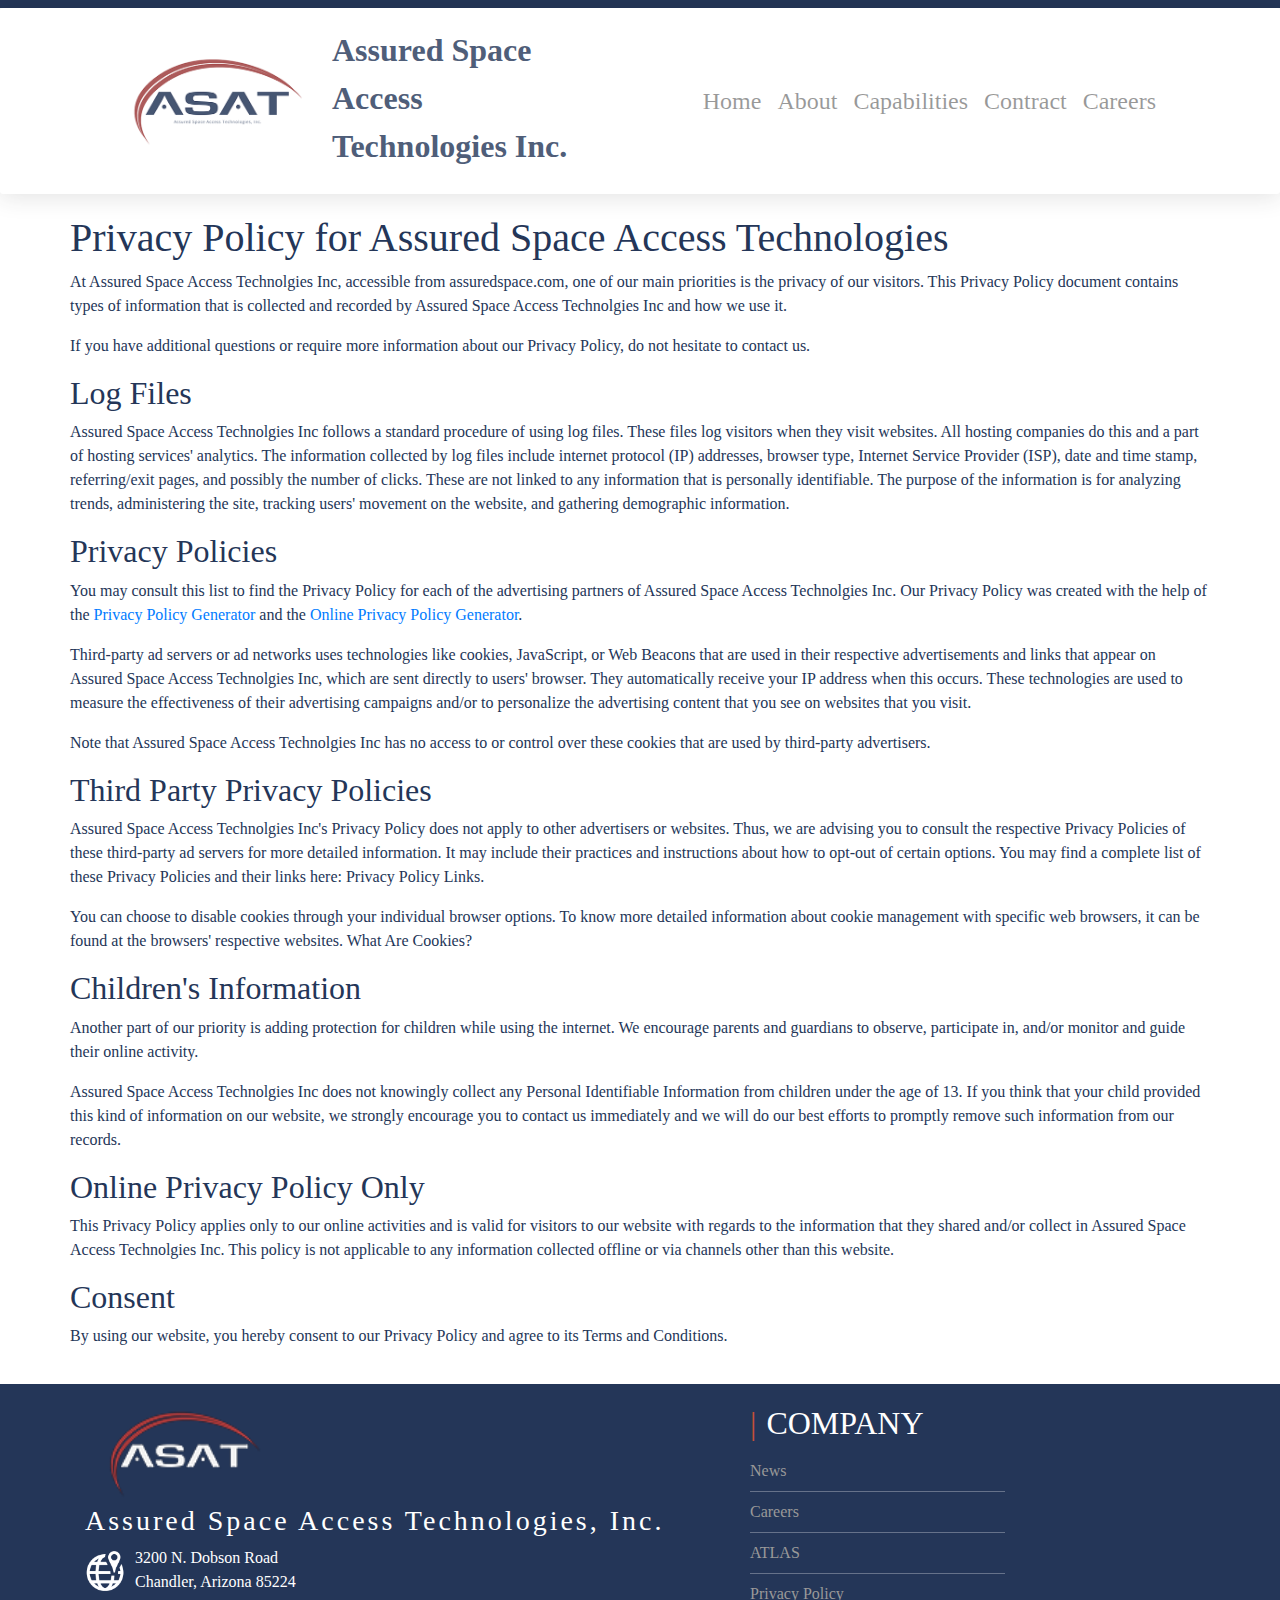
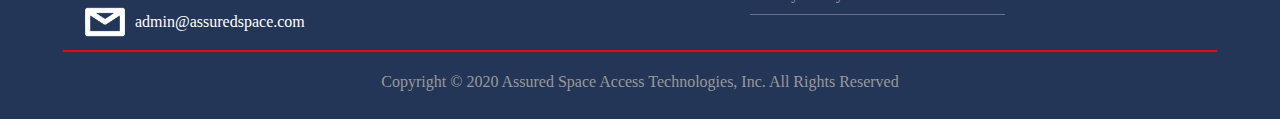
<file: privacypolicy.html>
<!DOCTYPE html>
<html lang="en">
<head>
  <meta charset="UTF-8">
  <meta name="viewport" content="width=device-width, initial-scale=1.0">
  <meta http-equiv="X-UA-Compatible" content="ie=edge">
  <meta name="privacy-policy" content="Assured Space Technologies, Inc. Aerospace and Defense Industry">
  <link rel="icon" type="image" href="./favicon.ico" >
  <link rel="stylesheet" href="https://stackpath.bootstrapcdn.com/bootstrap/4.3.1/css/bootstrap.min.css" integrity="sha384-ggOyR0iXCbMQv3Xipma34MD+dH/1fQ784/j6cY/iJTQUOhcWr7x9JvoRxT2MZw1T" crossorigin="anonymous">
  <link href="https://fonts.googleapis.com/css?family=Open+Sans+Condensed:300,700&display=swap" rel="stylesheet">
  <link rel="stylesheet" type="text/css" href="privacypolicy.css">
  <link href="https://fonts.googleapis.com/css?family=Alegreya+Sans&display=swap" rel="stylesheet">
  <title>Privacy Policy | Assured Space Access Technologies Inc.</title>
</head>
<body>
  <!-- Navbar -->
  <hr class="hr-header">
  <nav class="navbar navbar-expand-lg navbar-light">
    <a class="navbar-brand" href="#">
      <img src="asat 2015.png" width="200px" height="100%" class="d-inline-block align-top" alt="asat-logo">
    </a>
    <p class="company-name">Assured Space Access Technologies Inc.</p>
      <button class="navbar-toggler" type="button" data-toggle="collapse" data-target="#navbarText" aria-controls="navbarText" aria-expanded="false" aria-label="Toggle navigation">
        <span class="navbar-toggler-icon"></span>
      </button>
      <div class="collapse navbar-collapse" id="navbarText">
        <ul class="navbar-nav ml-auto">
          <li class="nav-item">
            <a class="nav-link" href="./index.html">Home <span class="sr-only">(current)</span></a>
          </li>
          <li class="nav-item">
            <a class="nav-link" href="./about.html">About</a>
          </li>
          <li class="nav-item">
            <a class="nav-link" href="./capabilities.html">Capabilities</a>
          </li>
          <li class="nav-item">
            <a class="nav-link" href="./contracts.html">Contract</a>
          </li>
          <li class="nav-item">
            <a class="nav-link" href="./careers.html">Careers</a>
          </li>
        </ul>
      </div>
  </nav>
<div class="container privacy-policy">
  <h1>Privacy Policy for Assured Space Access Technologies </h1>

  <p>At Assured Space Access Technolgies Inc, accessible from assuredspace.com, one of our main priorities is the privacy of our visitors. This Privacy Policy document contains types of information that is collected and recorded by Assured Space Access Technolgies Inc and how we use it.</p>
  
  <p>If you have additional questions or require more information about our Privacy Policy, do not hesitate to contact us.</p>
  
  <h2>Log Files</h2>
  
  <p>Assured Space Access Technolgies Inc follows a standard procedure of using log files. These files log visitors when they visit websites. All hosting companies do this and a part of hosting services' analytics. The information collected by log files include internet protocol (IP) addresses, browser type, Internet Service Provider (ISP), date and time stamp, referring/exit pages, and possibly the number of clicks. These are not linked to any information that is personally identifiable. The purpose of the information is for analyzing trends, administering the site, tracking users' movement on the website, and gathering demographic information.</p>
  
  
  
  
  <h2>Privacy Policies</h2>
  
  <P>You may consult this list to find the Privacy Policy for each of the advertising partners of Assured Space Access Technolgies Inc. Our Privacy Policy was created with the help of the <a href="https://www.privacypolicygenerator.info">Privacy Policy Generator</a> and the <a href="https://www.privacypolicyonline.com/privacy-policy-generator/">Online Privacy Policy Generator</a>.</p>
  
  <p>Third-party ad servers or ad networks uses technologies like cookies, JavaScript, or Web Beacons that are used in their respective advertisements and links that appear on Assured Space Access Technolgies Inc, which are sent directly to users' browser. They automatically receive your IP address when this occurs. These technologies are used to measure the effectiveness of their advertising campaigns and/or to personalize the advertising content that you see on websites that you visit.</p>
  
  <p>Note that Assured Space Access Technolgies Inc has no access to or control over these cookies that are used by third-party advertisers.</p>
  
  <h2>Third Party Privacy Policies</h2>
  
  <p>Assured Space Access Technolgies Inc's Privacy Policy does not apply to other advertisers or websites. Thus, we are advising you to consult the respective Privacy Policies of these third-party ad servers for more detailed information. It may include their practices and instructions about how to opt-out of certain options. You may find a complete list of these Privacy Policies and their links here: Privacy Policy Links.</p>
  
  <p>You can choose to disable cookies through your individual browser options. To know more detailed information about cookie management with specific web browsers, it can be found at the browsers' respective websites. What Are Cookies?</p>
  
  <h2>Children's Information</h2>
  
  <p>Another part of our priority is adding protection for children while using the internet. We encourage parents and guardians to observe, participate in, and/or monitor and guide their online activity.</p>
  
  <p>Assured Space Access Technolgies Inc does not knowingly collect any Personal Identifiable Information from children under the age of 13. If you think that your child provided this kind of information on our website, we strongly encourage you to contact us immediately and we will do our best efforts to promptly remove such information from our records.</p>
  
  <h2>Online Privacy Policy Only</h2>
  
  <p>This Privacy Policy applies only to our online activities and is valid for visitors to our website with regards to the information that they shared and/or collect in Assured Space Access Technolgies Inc. This policy is not applicable to any information collected offline or via channels other than this website.</p>
  
  <h2>Consent</h2>
  
  <p>By using our website, you hereby consent to our Privacy Policy and agree to its Terms and Conditions.</p>
</div>

  
  <!-- Footer -->
  <footer>
    <div class="footer-top">
      <div class="container">
        <div class="row">
          <div class="col-md-7 col-sm-6 col-xs-12 segment-one">
            <img src="asat_2015-layer 1.png" width="200px" height="100px" class="d-inline-block align-top" alt="alternate-asat-logo">
            <h3>Assured Space Access Technologies, Inc.</h3>
            <p class="address"> 
              <img class="location" src="./worldwide-location-128.png" alt="location">3200 N. Dobson Road
              <br>
              Chandler, Arizona 85224
            </p>
            <p class="email"> 
              <img class="envelope" src="./email-12-128.png" alt="email"> admin@assuredspace.com
            </p>
          </div>
          <div class="col-md-3 col-sm-6 col-xs-12 segment-two">
              <h2>Company</h2>
              <ul>
                <li><a href="./news.html">News</a></li>
                <li><a href="./careers.html">Careers</a></li>
                <li><a href="https://www.atlasground.com/">ATLAS</a></li>
                <li><a href="./privacypolicy.html">Privacy Policy</a></li>
              </ul>
          </div>
          <!-- <div class="col-md-2 col-sm-6 col-xs-12 segment-three links">
            <p>Please follow us at the following links.</p>
            <a href="https://www.facebook.com/assuredspace/"><img class="facebook" src="./facebook-3-128.png" alt="facebook"></a>
            <a href=""><img class="instagram-icon" src="./instagram-3-128.png" alt="instagram"> </a>
            <a href="https://www.linkedin.com/company/assured-space-access-technologies-inc/"><img class="linkedin-icon" src="./linkedin-3-128.png" alt="linkedin"></a>
          </div> -->
        </div>
      </div>
      <hr>
        <h6>Copyright &copy 2020 Assured Space Access Technologies, Inc. All Rights Reserved</h6>
    </div>
  </footer>
  <!-- Bootstrap Links -->
  <script src="https://code.jquery.com/jquery-3.3.1.slim.min.js" integrity="sha384-q8i/X+965DzO0rT7abK41JStQIAqVgRVzpbzo5smXKp4YfRvH+8abtTE1Pi6jizo" crossorigin="anonymous"></script>
  <script src="https://cdnjs.cloudflare.com/ajax/libs/popper.js/1.14.7/umd/popper.min.js" integrity="sha384-UO2eT0CpHqdSJQ6hJty5KVphtPhzWj9WO1clHTMGa3JDZwrnQq4sF86dIHNDz0W1" crossorigin="anonymous"></script>
  <script src="https://stackpath.bootstrapcdn.com/bootstrap/4.3.1/js/bootstrap.min.js" integrity="sha384-JjSmVgyd0p3pXB1rRibZUAYoIIy6OrQ6VrjIEaFf/nJGzIxFDsf4x0xIM+B07jRM" crossorigin="anonymous"></script>
</body>
</html>
</file>
<file: index.css>
*{
  margin: 0;
  padding: 0;
}

a{
  text-decoration: none;
}

body{
  font-family: Courgette;
}

.hr-header{
  border: 4px solid  rgb(36,54,88);
  margin: auto;
  width: 100%
}

.navbar{
  opacity: .8;
  box-shadow: 0px 2px 24px 0px rgba(0, 0, 0, 0.15);
  border-radius: 3px;
}

.navbar-brand{
  padding-left: 100px
}

.company-name{
  font-family: Courgette;
  font-weight: bold;
  color:  rgb(36,54,88);
  font-size: 2em;
  padding-top: 10px
}

.ml-auto{
  margin-right: 100px
}

#navbarText{
  font-size: 1.5rem;
  padding-left: 100px;
}

p{
  color: white;
  line-height: 25px
}

section{
  font-weight: bold;
  color: white;
  display: flex;
  flex-direction: column;
  align-items: center;
  justify-content: center;
  text-align: center;
  width: 100%;
  height: 75vh;
}

section h1{
  color: white;
  font-size: 4rem;
}

section p{
  font-size: 1.5rem
}
.home{
  background: linear-gradient(  
    rgba(0, 0, 0, 0.1),
    rgba(0, 0, 0, 0.1)),
    url("home.jpg") no-repeat center center/cover;
}
.about{
  background: linear-gradient(  
    rgba(0, 0, 0, 0.3),
    rgba(0, 0, 0, 0.3)),
    url("about-home.jpg") no-repeat center center/cover;

}
.capabilities{
  background: linear-gradient(  
  rgba(0, 0, 0, 0.3),
  rgba(0, 0, 0, 0.3)),
  url("capabilities-home.jpg") no-repeat center center/cover;
  
}
.contracts{
  background: linear-gradient(  
    rgba(0, 0, 0, 0.5),
    rgba(0, 0, 0, 0.5)),
  url("contracts-home.jpg") no-repeat center center/cover;
}
.careers{
  background: linear-gradient(  
    rgba(0, 0, 0, 0.3),
    rgba(0, 0, 0, 0.3)),
    url("careers-home.jpg") no-repeat center center/cover;
}

h2,h3{
  color: #fff;
}

h2{
  font-size: 18px;
}

.footer-top{
  
  background: rgb(36,54,88);
  padding: 20px 0px
}

.segment-one h3{
  font-family: Courgette;
  color: #fff;
  letter-spacing: 3px;
  
}

.location{
  float: left;
  height: 40px;
  width: 40px;
  margin-top: 5px;
  margin-right: 10px
}

.envelope{
  float: left;
  height: 40px;
  width: 40px;
  margin-right: 10px;
  margin-top: -8px
}

.facebook{
  height: 40px;
  width: 40px;
  margin-right: 5px
}

.instagram-icon{
  height: 40px;
  width: 40px;
  margin-right: 5px
}

.linkedin-icon{
  height: 40px;
  width: 40px;
}

.segment-two h2{
  color: #fff;
  font-family: Poppins;
  text-transform: uppercase;
}
.segment-two h2:before{
  content: '|';
  color: #c65039;
  padding-right: 10px;
}

.segment-two ul{
  margin: 0;
  padding: 0;
  list-style: none;
}

.segment-two ul li{
  border-bottom: 1px solid rgba(255, 255, 255, 0.3);
  line-height: 40px;
}

.segment-two ul li a{
  color: #999;
  text-decoration: none;
}

.segment-three h2{
  color: #fff; 
  font-family: Poppins;
  text-transform: uppercase;
}

.segment-three h2:before{
  content: '|';
  color: #c65039;
  padding-right: 10px;
}

.segment-four h2{
  color: #fff; 
  font-family: Poppins;
  text-transform: uppercase;
}

.segment-four h2:before{
  content: '|';
  color: #c65039;
  padding-right: 10px;
}

hr{
  border: 1px solid red;
  margin: auto;
  width: 90%
}

h6{
  color: #999;
  text-align: center;
  padding-top: 20px
}
</file>
<file: about.css>
*{
  margin: 0;
  padding: 0;
}

body{
  color: rgb(36,54,88);
  font-family: Courgette;
}

.hr-header{
  border: 4px solid  rgb(36,54,88);
  margin: auto;
  width: 100%
}

.navbar{
  font-family: Courgette;
  opacity: .8;
  box-shadow: 0px 2px 24px 0px rgba(0, 0, 0, 0.15);
  border-radius: 3px;
}

.navbar-brand{
  padding-left: 100px
}

.company-name{
  font-weight: bold;
  color:  rgb(36,54,88);
  font-size: 2em;
  padding-top: 10px
}

.ml-auto{
  margin-right: 100px
}

#navbarText{
  font-size: 1.5rem;
  padding-left: 100px;
}

.ceo{
  height: auto;
  max-width: 100%;
  border-radius: 50%
}

.vp{
  height: auto;
  max-width: 100%;
  border-radius: 50%
}

p{
  color: white;
  line-height: 25px
}

section{
  display: flex;
  flex-direction: column;
  align-items: center;
  justify-content: center;
  text-align: center;
  width: 100%;
  height: 40vh;
}

#top-photo{
  background: url("./about-banner.jpg") no-repeat center center/cover;
}

.history{
  color: rgb(6, 20, 45);
}

.title{
  color: rgb(6, 20, 45);
  padding-left: 10px
}

.bio{
  color:  rgb(6, 20, 45);
  padding-left: 10px
}

.row-one{
  padding: 20px 0 0 100px
}

.row-two{
  padding: 25px 100px 25px 100px
}

.image-row{
  padding: 0 100px 30px 100px
}


/* Footer starts here */
.footer-top{
  background: rgb(36,54,88);
  padding: 20px 0px
}

.segment-one h3{
  font-family: Courgette;
  color: #fff;
  letter-spacing: 3px;
  
}

.location{
  float: left;
  height: 40px;
  width: 40px;
  margin-top: 5px;
  margin-right: 10px
}

.envelope{
  float: left;
  height: 40px;
  width: 40px;
  margin-right: 10px;
  margin-top: -8px
}

.fb-icon{
  height: 40px;
  width: 40px;
  margin-right: 5px
}

.instagram-icon{
  height: 40px;
  width: 40px;
  margin-right: 5px
}

.linkedin-icon{
  height: 40px;
  width: 40px;
}

.twitter-icon{
  height: 40px;
  width: 40px;
}

.segment-two h2{
  color: #fff;
  font-family: Poppins;
  text-transform: uppercase;
}
.segment-two h2:before{
  content: '|';
  color: #c65039;
  padding-right: 10px;
}

.segment-two ul{
  margin: 0;
  padding: 0;
  list-style: none;
}

.segment-two ul li{
  border-bottom: 1px solid rgba(255, 255, 255, 0.3);
  line-height: 40px;
}

.segment-two ul li a{
  color: #999;
  text-decoration: none;
}

.segment-three h2{
  color: #fff; 
  font-family: Poppins;
  text-transform: uppercase;
}

.segment-three h2:before{
  content: '|';
  color: #c65039;
  padding-right: 10px;
}

.segment-four h2{
  color: #fff; 
  font-family: Poppins;
  text-transform: uppercase;
}

.segment-four h2:before{
  content: '|';
  color: #c65039;
  padding-right: 10px;
}

.hr-one{
  border: 1px solid red;
  margin: auto;
  width: 90%;
}

hr{
  border: 1px solid red;
  margin: auto;
  width: 90%
}


h6{
  color: #999;
  text-align: center;
  padding-top: 20px
}
</file>
<file: capabilities.css>
*{
  margin: 0;
  padding: 0;
}

body{
  color: rgb(36,54,88);
  font-family: Courgette
}

.hr-header{
  border: 4px solid rgb(36,54,88);
  margin: auto;
  width: 100%
}

.navbar{
  opacity: .8;
  box-shadow: 0px 2px 24px 0px rgba(0, 0, 0, 0.15);
  border-radius: 3px;
  border-top-color: coral;
}

.navbar-brand{
  
  padding-left: 100px
}

.company-name{
  font-weight: bold;
  color:  rgb(36,54,88);
  font-size: 2em;
  padding-top: 10px
}

.ml-auto{
  margin-right: 100px
}

#navbarText{
  font-size: 1.5rem;
  padding-left: 100px;
}

p{
  color: white;
  line-height: 25px
}

section{
  display: flex;
  flex-direction: column;
  align-items: center;
  justify-content: center;
  text-align: center;
  width: 100%;
  height: 40vh;
}

#top-photo{
  background: url("./capabilities-banner.jpg") no-repeat center center/cover;
}

.row-one{
  padding: 20px 0 0 100px
}

.row-two{
  padding: 20px 100px 0 100px;
}

.title{
  color: rgb(6, 20, 45);
  /* padding: 10px 0 10px 100px; */
  /* text-decoration: underline */
}

.subtitle{
  color: rgb(6, 20, 45);
  padding: 0 0 0 100px;
  /* text-decoration: underline */
}

.capabilities{
  color: rgb(6, 20, 45);
  /* padding: 0 100px 0 100px; */
}

.capabilities-row{
  height: auto;
}

.sub-capabilities{
  color: rgb(6, 20, 45);
  padding: 0 100px 0 100px
}

.listed-items{
  color: rgb(6, 20, 45);
  padding: 0 100px 0 150px
}

.nested-list{
  color: rgb(6, 20, 45);
  margin-left:20px;
}

.side-photo{
  max-width: 100%;
  height: auto;
  padding-right: 20%;
 


}

.last-row{
  padding-bottom: 30px;
}

/* Footer starts here */
.footer-top{
  background: rgb(36,54,88);
  padding: 20px 0px
}

.segment-one h3{
  font-family: Courgette;
  color: #fff;
  letter-spacing: 3px;
  
}

.location{
  float: left;
  height: 40px;
  width: 40px;
  margin-top: 5px;
  margin-right: 10px
}

.envelope{
  float: left;
  height: 40px;
  width: 40px;
  margin-right: 10px;
  margin-top: -8px
}

.fb-icon{
  height: 40px;
  width: 40px;
  margin-right: 5px
}

.instagram-icon{
  height: 40px;
  width: 40px;
  margin-right: 5px
}

.linkedin-icon{
  height: 40px;
  width: 40px;
}

.twitter-icon{
  height: 40px;
  width: 40px;
}

.segment-two h2{
  color: #fff;
  font-family: Poppins;
  text-transform: uppercase;
}
.segment-two h2:before{
  content: '|';
  color: #c65039;
  padding-right: 10px;
}

.segment-two ul{
  margin: 0;
  padding: 0;
  list-style: none;
}

.segment-two ul li{
  border-bottom: 1px solid rgba(255, 255, 255, 0.3);
  line-height: 40px;
}

.segment-two ul li a{
  color: #999;
  text-decoration: none;
}

.segment-three h2{
  color: #fff; 
  font-family: Poppins;
  text-transform: uppercase;
}

.segment-three h2:before{
  content: '|';
  color: #c65039;
  padding-right: 10px;
}

.segment-four h2{
  color: #fff; 
  font-family: Poppins;
  text-transform: uppercase;
}

.segment-four h2:before{
  content: '|';
  color: #c65039;
  padding-right: 10px;
}

.hr-one{
  border: 1px solid red;
  margin: auto;
  width: 90%;
}

hr{
  border: 1px solid red;
  margin: auto;
  width: 90%
}


h6{
  color: #999;
  text-align: center;
  padding-top: 20px
}
</file>
<file: careers.css>
*{
  margin: 0;
  padding: 0;
}

body{
  color: rgb(36,54,88);
  font-family: Courgette
  
}

.hr-header{
  border: 4px solid rgb(36,54,88);
  margin: auto;
  width: 100%
}

.navbar{
  opacity: .8;
  box-shadow: 0px 2px 24px 0px rgba(0, 0, 0, 0.15);
  border-radius: 3px;
  border-top-color: coral;
}

.navbar-brand{
  padding-left: 100px
}

.company-name{
  font-weight: bold;
  color:  rgb(36,54,88);
  font-size: 2em;
  padding-top: 10px
}

.ml-auto{
  margin-right: 100px
}

#navbarText{
  font-size: 1.5rem;
  padding-left: 100px;
}

p{
  color: white;
  line-height: 25px
}

section{
  display: flex;
  flex-direction: column;
  align-items: center;
  justify-content: center;
  text-align: center;
  width: 100%;
  height: 40vh;
}

#top-photo{
  background: url("./careers-banner.jpg") no-repeat center center/cover;
}

.row-one{
  padding: 20px 0 0 100px
}

.row-two{
  padding: 20px 100px 0 100px;
}

.careers {
  color: rgb(6, 20, 45);
}

.brick-row{
  display: flex;
  flex-wrap: wrap;
  padding: 0 4px;
}

.brick-col{
  flex: 50%;
  padding: 0 4px;
}

.brick-col-left{
  padding-left: 100px;
 
}

.brick-col-right{
  padding-right: 100px;
 
}


.brick-col img {
  margin-top: 8px;
  vertical-align: middle;
}

.listed-items{
  color: rgb(6, 20, 45);
  padding: 0 100px 0 30px
}

/* Footer starts here */
.footer-top{
  background: rgb(36,54,88);
  padding: 20px 0px
}

.segment-one h3{
  font-family: Courgette;
  color: #fff;
  letter-spacing: 3px;
  
}

.location{
  float: left;
  height: 40px;
  width: 40px;
  margin-top: 5px;
  margin-right: 10px
}

.envelope{
  float: left;
  height: 40px;
  width: 40px;
  margin-right: 10px;
  margin-top: -8px
}

.fb-icon{
  height: 40px;
  width: 40px;
  margin-right: 5px
}

.instagram-icon{
  height: 40px;
  width: 40px;
  margin-right: 5px
}

.linkedin-icon{
  height: 40px;
  width: 40px;
}

.twitter-icon{
  height: 40px;
  width: 40px;
}

.segment-two h2{
  color: #fff;
  font-family: Poppins;
  text-transform: uppercase;
}
.segment-two h2:before{
  content: '|';
  color: #c65039;
  padding-right: 10px;
}

.segment-two ul{
  margin: 0;
  padding: 0;
  list-style: none;
}

.segment-two ul li{
  border-bottom: 1px solid rgba(255, 255, 255, 0.3);
  line-height: 40px;
}

.segment-two ul li a{
  color: #999;
  text-decoration: none;
}

.segment-three h2{
  color: #fff; 
  font-family: Poppins;
  text-transform: uppercase;
}

.segment-three h2:before{
  content: '|';
  color: #c65039;
  padding-right: 10px;
}

.segment-four h2{
  color: #fff; 
  font-family: Poppins;
  text-transform: uppercase;
}

.segment-four h2:before{
  content: '|';
  color: #c65039;
  padding-right: 10px;
}

.hr-one{
  border: 1px solid red;
  margin: auto;
  width: 90%;
}

hr{
  border: 1px solid red;
  margin: auto;
  width: 90%
}


h6{
  color: #999;
  text-align: center;
  padding-top: 20px
}
</file>
<file: contracts.css>
*{
  margin: 0;
  padding: 0;
}

body{
  color: rgb(36,54,88);
  font-family: Courgette;
}

.hr-header{
  border: 4px solid rgb(36,54,88);
  margin: auto;
  width: 100%
}

.navbar{
  opacity: .8;
  box-shadow: 0px 2px 24px 0px rgba(0, 0, 0, 0.15);
  border-radius: 3px;
  border-top-color: coral;
}

.navbar-brand{
  padding-left: 100px
}

.company-name{
  font-weight: bold;
  color:  rgb(36,54,88);
  font-size: 2em;
  padding-top: 10px
}

.ml-auto{
  margin-right: 100px
}

#navbarText{
  font-size: 1.5rem;
  padding-left: 100px;
}

p{
  color:white;
  line-height: 25px
}

section{
  display: flex;
  flex-direction: column;
  align-items: center;
  justify-content: center;
  text-align: center;
  width: 100%;
  height: 40vh;
}

#top-photo{
  background: url("./contracts-banner.jpg") no-repeat center center/cover;
}

.row-one{
  padding: 20px 0 0 100px
}

.row-two{
  padding: 20px 100px 0 100px;
}

.brief-description{
  color:rgb(6, 20, 45);
}

.contracts{
  color:rgb(6, 20, 45);
  text-align: center
}

.listed-contracts{
  color:rgb(6, 20, 45);
  padding: 0 100px 0 100px
}

.listed-items{
  padding: 0 100px 0 50px;
}

.nested-list{
  margin-left: 20px
}

.link-row{
  text-align: center
}

.align-logos{
  word-spacing: 75px;
  text-align: center;
  padding: 35px 0 35px 0

}

/* Footer starts here */
.footer-top{
  background: rgb(36,54,88);
  padding: 20px 0px
}

.segment-one h3{
  font-family: Courgette;
  color: #fff;
  letter-spacing: 3px;
  
}

.location{
  float: left;
  height: 40px;
  width: 40px;
  margin-top: 5px;
  margin-right: 10px
}

.envelope{
  float: left;
  height: 40px;
  width: 40px;
  margin-right: 10px;
  margin-top: -8px
}

.fb-icon{
  height: 40px;
  width: 40px;
  margin-right: 5px
}

.instagram-icon{
  height: 40px;
  width: 40px;
  margin-right: 5px
}

.linkedin-icon{
  height: 40px;
  width: 40px;
}

.twitter-icon{
  height: 40px;
  width: 40px;
}
.segment-two h2{
  color: #fff;
  font-family: Poppins;
  text-transform: uppercase;
}
.segment-two h2:before{
  content: '|';
  color: #c65039;
  padding-right: 10px;
}

.segment-two ul{
  margin: 0;
  padding: 0;
  list-style: none;
}

.segment-two ul li{
  border-bottom: 1px solid rgba(255, 255, 255, 0.3);
  line-height: 40px;
}

.segment-two ul li a{
  color: #999;
  text-decoration: none;
}

.segment-three h2{
  color: #fff; 
  font-family: Poppins;
  text-transform: uppercase;
}

.segment-three h2:before{
  content: '|';
  color: #c65039;
  padding-right: 10px;
}

.segment-four h2{
  color: #fff; 
  font-family: Poppins;
  text-transform: uppercase;
}

.segment-four h2:before{
  content: '|';
  color: #c65039;
  padding-right: 10px;
}

.hr-one{
  border: 1px solid red;
  margin: auto;
  width: 90%;
}

hr{
  border: 1px solid red;
  margin: auto;
  width: 90%
}


h6{
  color: #999;
  text-align: center;
  padding-top: 20px
}
</file>
<file: news.css>
*{
  margin: 0;
  padding: 0;
}

body{
  color: rgb(36,54,88);
  font-family: Courgette;
}

.hr-header{
  border: 4px solid rgb(36,54,88);
  margin: auto;
  width: 100%
}

.navbar{
  opacity: .8;
  box-shadow: 0px 2px 24px 0px rgba(0, 0, 0, 0.15);
  border-radius: 3px;
  border-top-color: coral;
}

.navbar-brand{
  padding-left: 100px
}

.company-name{
  font-weight: bold;
  color:  rgb(36,54,88);
  font-size: 2em;
  padding-top: 10px
}

.ml-auto{
  margin-right: 100px
}

#navbarText{
  font-size: 1.5rem;
  padding-left: 100px;
}

p{
  color:white;
  line-height: 25px
}

section{
  display: flex;
  flex-direction: column;
  align-items: center;
  justify-content: center;
  text-align: center;
  width: 100%;
  height: 40vh;
}

#top-photo{
  background: url("./news-banner.jpg") no-repeat center center/cover;
}

.row-one{
  padding: 20px 0 0 100px
}

.row-two{
  padding: 20px 100px 0 100px;
}

/* Footer starts here */
.footer-top{
  background: rgb(36,54,88);
  padding: 20px 0px
}

.segment-one h3{
  font-family: Courgette;
  color: #fff;
  letter-spacing: 3px;
  
}

.location{
  float: left;
  height: 40px;
  width: 40px;
  margin-top: 5px;
  margin-right: 10px
}

.envelope{
  float: left;
  height: 40px;
  width: 40px;
  margin-right: 10px;
  margin-top: -8px
}

.facebook{
  height: 40px;
  width: 40px;
  margin-right: 5px
}

.instagram-icon{
  height: 40px;
  width: 40px;
  margin-right: 5px
}

.linkedin-icon{
  height: 40px;
  width: 40px;
}

.twitter-icon{
  height: 40px;
  width: 40px;
}
.segment-two h2{
  color: #fff;
  font-family: Poppins;
  text-transform: uppercase;
}
.segment-two h2:before{
  content: '|';
  color: #c65039;
  padding-right: 10px;
}

.segment-two ul{
  margin: 0;
  padding: 0;
  list-style: none;
}

.segment-two ul li{
  border-bottom: 1px solid rgba(255, 255, 255, 0.3);
  line-height: 40px;
}

.segment-two ul li a{
  color: #999;
  text-decoration: none;
}

.segment-three h2{
  color: #fff; 
  font-family: Poppins;
  text-transform: uppercase;
}

.segment-three h2:before{
  content: '|';
  color: #c65039;
  padding-right: 10px;
}

.segment-four h2{
  color: #fff; 
  font-family: Poppins;
  text-transform: uppercase;
}

.segment-four h2:before{
  content: '|';
  color: #c65039;
  padding-right: 10px;
}

.hr-one{
  border: 1px solid red;
  margin: auto;
  width: 90%;
}

hr{
  border: 1px solid red;
  margin: auto;
  width: 90%
}


h6{
  color: #999;
  text-align: center;
  padding-top: 20px
}
</file>
<file: privacypolicy.css>
*{
  margin: 0;
  padding: 0;
}

a{
  text-decoration: none;
}

body{
  font-family: Courgette;
}

.hr-header{
  border: 4px solid  rgb(36,54,88);
  margin: auto;
  width: 100%
}

.navbar{
  opacity: .8;
  box-shadow: 0px 2px 24px 0px rgba(0, 0, 0, 0.15);
  border-radius: 3px;
}

.navbar-brand{
  padding-left: 100px
}

.company-name{
  font-family: Courgette;
  font-weight: bold;
  color:  rgb(36,54,88);
  font-size: 2em;
  padding-top: 10px
}

.ml-auto{
  margin-right: 100px
}

#navbarText{
  font-size: 1.5rem;
  padding-left: 100px;
}

.privacy-policy{
  color: rgb(36,54,88);
  padding: 20px 0 20px 0
}

/* Footer starts here */
.footer-top{
  background: rgb(36,54,88);
  padding: 20px 0px
}

.segment-one h3{
  font-family: Courgette;
  color: #fff;
  letter-spacing: 3px;
  
}

.location{
  float: left;
  height: 40px;
  width: 40px;
  margin-top: 5px;
  margin-right: 10px
}

.address{
  color: white
}

.envelope{
  float: left;
  height: 40px;
  width: 40px;
  margin-right: 10px;
  margin-top: -8px
}

.email{
  color: white
}

.links{
  color: white
}

.facebook{
  height: 40px;
  width: 40px;
  margin-right: 5px
}

.instagram-icon{
  height: 40px;
  width: 40px;
  margin-right: 5px
}

.linkedin-icon{
  height: 40px;
  width: 40px;
}

.twitter-icon{
  height: 40px;
  width: 40px;
}
.segment-two h2{
  color: #fff;
  font-family: Poppins;
  text-transform: uppercase;
}
.segment-two h2:before{
  content: '|';
  color: #c65039;
  padding-right: 10px;
}

.segment-two ul{
  margin: 0;
  padding: 0;
  list-style: none;
}

.segment-two ul li{
  border-bottom: 1px solid rgba(255, 255, 255, 0.3);
  line-height: 40px;
}

.segment-two ul li a{
  color: #999;
  text-decoration: none;
}

.segment-three h2{
  color: #fff; 
  font-family: Poppins;
  text-transform: uppercase;
}

.segment-three h2:before{
  content: '|';
  color: #c65039;
  padding-right: 10px;
}

.segment-four h2{
  color: #fff; 
  font-family: Poppins;
  text-transform: uppercase;
}

.segment-four h2:before{
  content: '|';
  color: #c65039;
  padding-right: 10px;
}

.hr-one{
  border: 1px solid red;
  margin: auto;
  width: 90%;
}

hr{
  border: 1px solid red;
  margin: auto;
  width: 90%
}


h6{
  color: #999;
  text-align: center;
  padding-top: 20px
}
</file>
